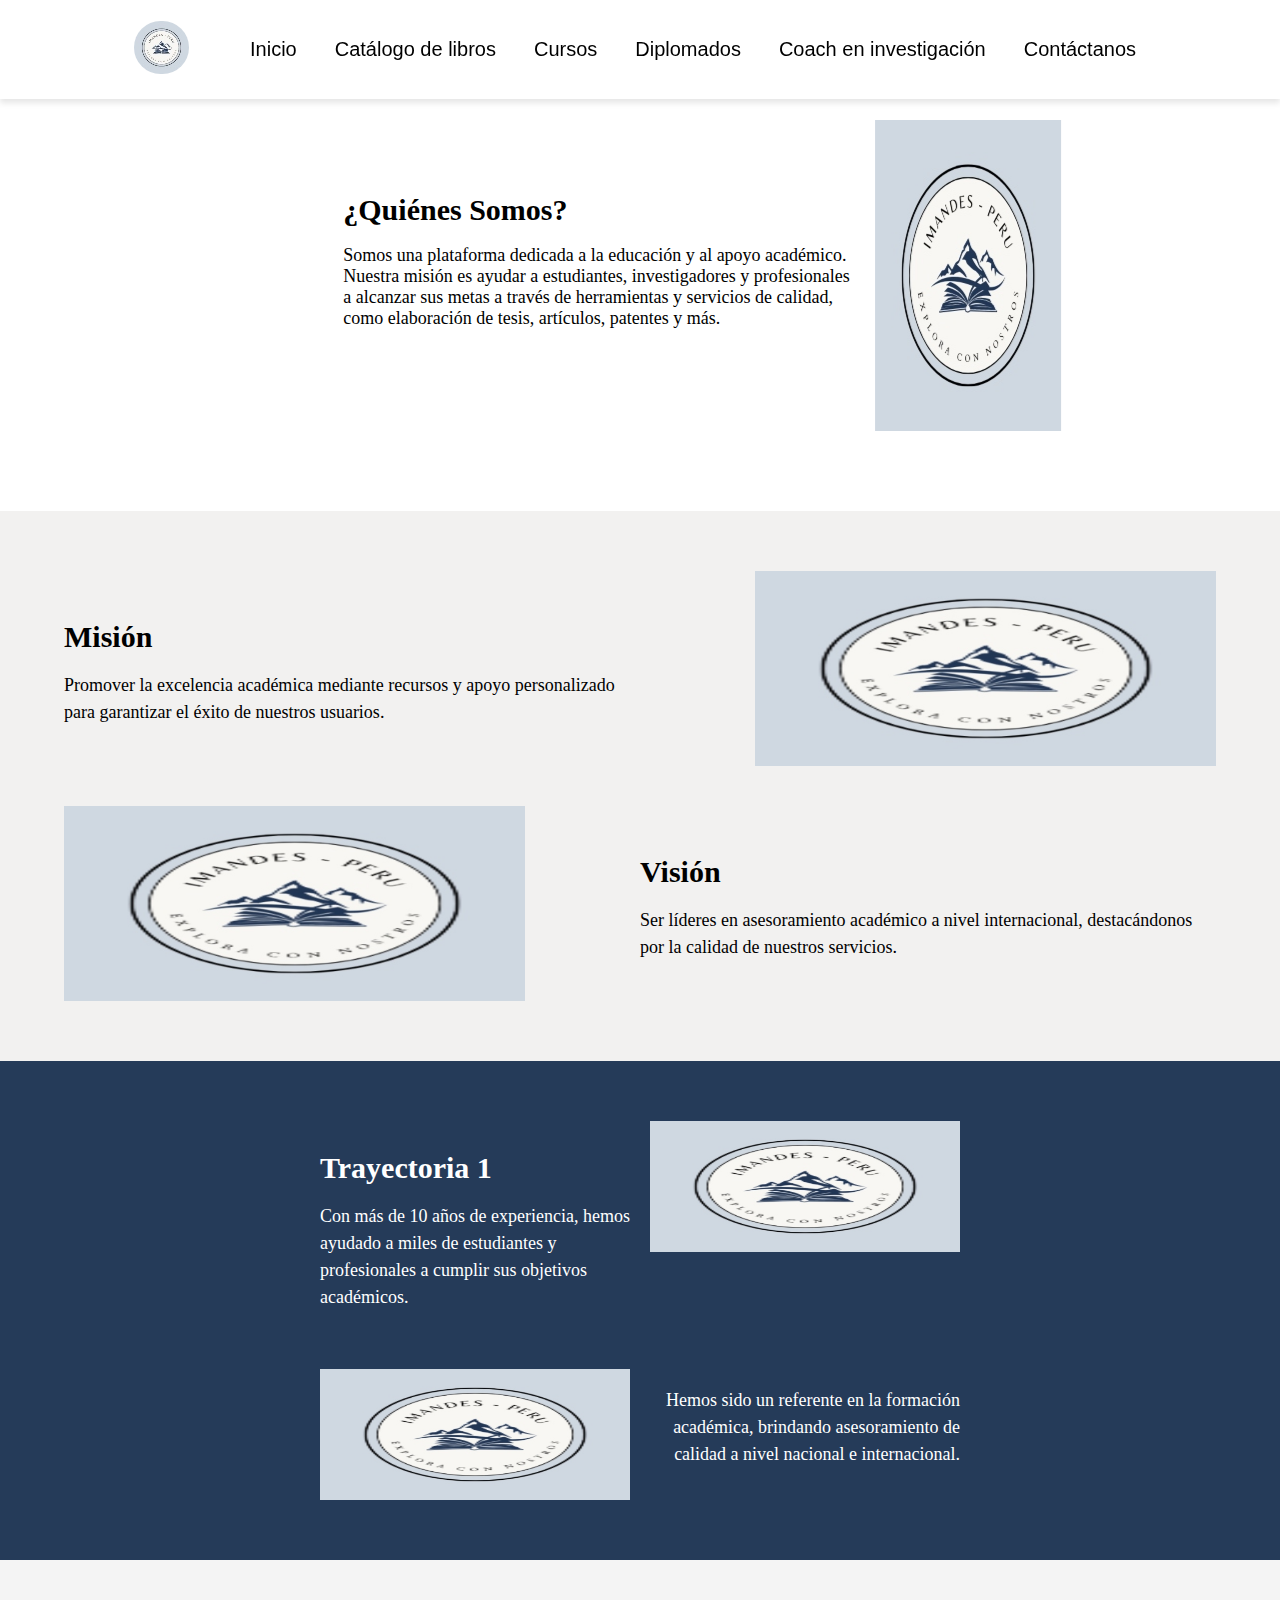
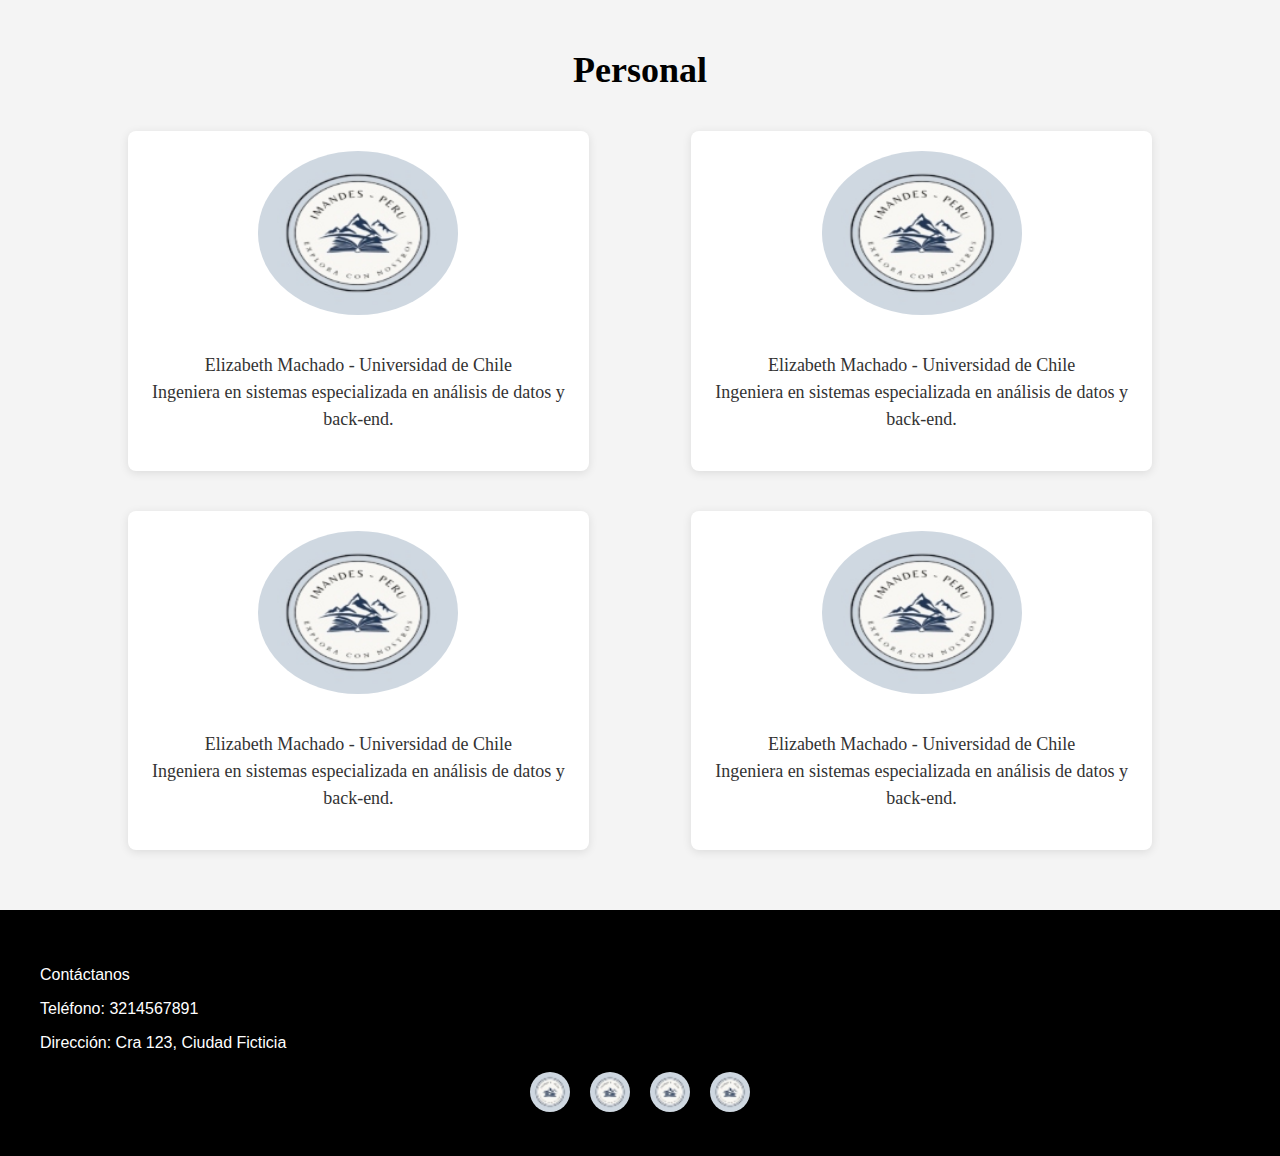
<file: index.html>
<!DOCTYPE html>
<html lang="es">
<head>
    <meta charset="UTF-8">
    <meta name="viewport" content="width=device-width, initial-scale=1.0">
    <title>Inicio</title>
    <link rel="stylesheet" href="css/index.css">
</head>
<body>
    <!-- Barra de navegación -->
    <nav>
        <div class="container">
            <div class="logo">
                <img src="assets/IMANDES_LOGO_REESCALADO.jpg" alt="Logo de la página">
            </div>
            <ul class="nav-items">
                <li><a href="index.html">Inicio</a></li>
                <li><a href="catalogo.html">Catálogo de libros</a></li>
                <li><a href="cursos.html">Cursos</a></li>
                <li><a href="diplomados.html">Diplomados</a></li>
                <li><a href="couch.html">Coach en investigación</a></li>
                <li><a href="contact.html">Contáctanos</a></li>
            </ul>
        </div>
    </nav>

    <!-- Sección: ¿Quiénes somos? -->
    <section id="quienes-somos">
        <div class="container">
            <div class="content">
                <div class="text">
                    <h1>¿Quiénes Somos?</h1>
                    <p>Somos una plataforma dedicada a la educación y al apoyo académico. Nuestra misión es ayudar a estudiantes, investigadores y profesionales a alcanzar sus metas a través de herramientas y servicios de calidad, como elaboración de tesis, artículos, patentes y más.</p>
                </div>
                <div class="image">
                    <img src="assets/QUIENES SOMOS_.jpg" alt="Quiénes Somos">
                </div>
            </div>
        </div>
    </section>

<!-- Sección: Misión -->
<section id="mision">
    <div class="container">
        <div class="content">
            <div class="text">
                <h2>Misión</h2>
                <p>Promover la excelencia académica mediante recursos y apoyo personalizado para garantizar el éxito de nuestros usuarios.</p>
            </div>
            <div class="image">
                <img src="assets/MISION Y VISION.jpg" alt="Misión">
            </div>
        </div>
    </div>
</section>

<!-- Sección: Visión -->
<section id="vision">
    <div class="container">
        <div class="content">
            <div class="image">
                <img src="assets/MISION Y VISION.jpg" alt="Visión">
            </div>
            <div class="text">
                <h2>Visión</h2>
                <p>Ser líderes en asesoramiento académico a nivel internacional, destacándonos por la calidad de nuestros servicios.</p>
            </div>
        </div>
    </div>
</section>

<!-- Sección: Trayectoria -->
<section id="trayectoria">
    <!-- Trayectoria 1 -->
    <div id="trayectoria-1" class="trayectoria-item">
        <div class="container">
            <div class="content">
                <div class="text">
                    <h3>Trayectoria 1</h3>
                    <p>Con más de 10 años de experiencia, hemos ayudado a miles de estudiantes y profesionales a cumplir sus objetivos académicos.</p>
                </div>
                <div class="image">
                    <img src="assets/MISION Y VISION.jpg" alt="Trayectoria 1">
                </div>
            </div>
        </div>
    </div>

    <!-- Trayectoria 2 -->
    <div id="trayectoria-2" class="trayectoria-item">
        <div class="container">
            <div class="content reverse">
                <div class="image">
                    <img src="assets/MISION Y VISION.jpg" alt="Trayectoria 2">
                </div>
                <div class="text">
                    <p>Hemos sido un referente en la formación académica, brindando asesoramiento de calidad a nivel nacional e internacional.</p>
                </div>
            </div>
        </div>
    </div>
</section>

<!-- Sección: Personal -->
<section id="personal">
    <h2>Personal</h2>
    <div class="miembros">
        <!-- Miembro 1 - Columna 1 -->
        <div class="miembro">
            <img src="assets/personal.jpg" alt="Elizabeth Machado">
            <p class="nombre-descripcion">Elizabeth Machado - Universidad de Chile <br> Ingeniera en sistemas especializada en análisis de datos y back-end.</p>
        </div>
        
        <!-- Miembro 2 - Columna 1 -->
        <div class="miembro">
            <img src="assets/personal.jpg" alt="Elizabeth Machado">
            <p class="nombre-descripcion">Elizabeth Machado - Universidad de Chile <br> Ingeniera en sistemas especializada en análisis de datos y back-end.</p>
        </div>
        
        <!-- Miembro 3 - Columna 2 -->
        <div class="miembro">
            <img src="assets/personal.jpg" alt="Elizabeth Machado">
            <p class="nombre-descripcion">Elizabeth Machado - Universidad de Chile <br> Ingeniera en sistemas especializada en análisis de datos y back-end.</p>
        </div>
        
        <!-- Miembro 4 - Columna 2 -->
        <div class="miembro">
            <img src="assets/personal.jpg" alt="Elizabeth Machado">
            <p class="nombre-descripcion">Elizabeth Machado - Universidad de Chile <br> Ingeniera en sistemas especializada en análisis de datos y back-end.</p>
        </div>
    </div>
</section>

    <!-- Footer -->
    <footer>
        <div class="contacto">
            <p>Contáctanos</p>
            <p><i class="fas fa-phone-alt"></i> Teléfono: 3214567891</p>
            <p><i class="fas fa-map-marker-alt"></i> Dirección: Cra 123, Ciudad Ficticia</p>
        </div>
        <div class="redes">
            <a href="#"><img src="assets/redes.jpg" alt="YouTube" class="redes-icono"></a>
            <a href="#"><img src="assets/redes.jpg" alt="Facebook" class="redes-icono"></a>
            <a href="#"><img src="assets/redes.jpg" alt="Instagram" class="redes-icono"></a>
            <a href="#"><img src="assets/redes.jpg" alt="Twitter" class="redes-icono"></a>
        </div>
    </footer>
</body>
</html>
</file>
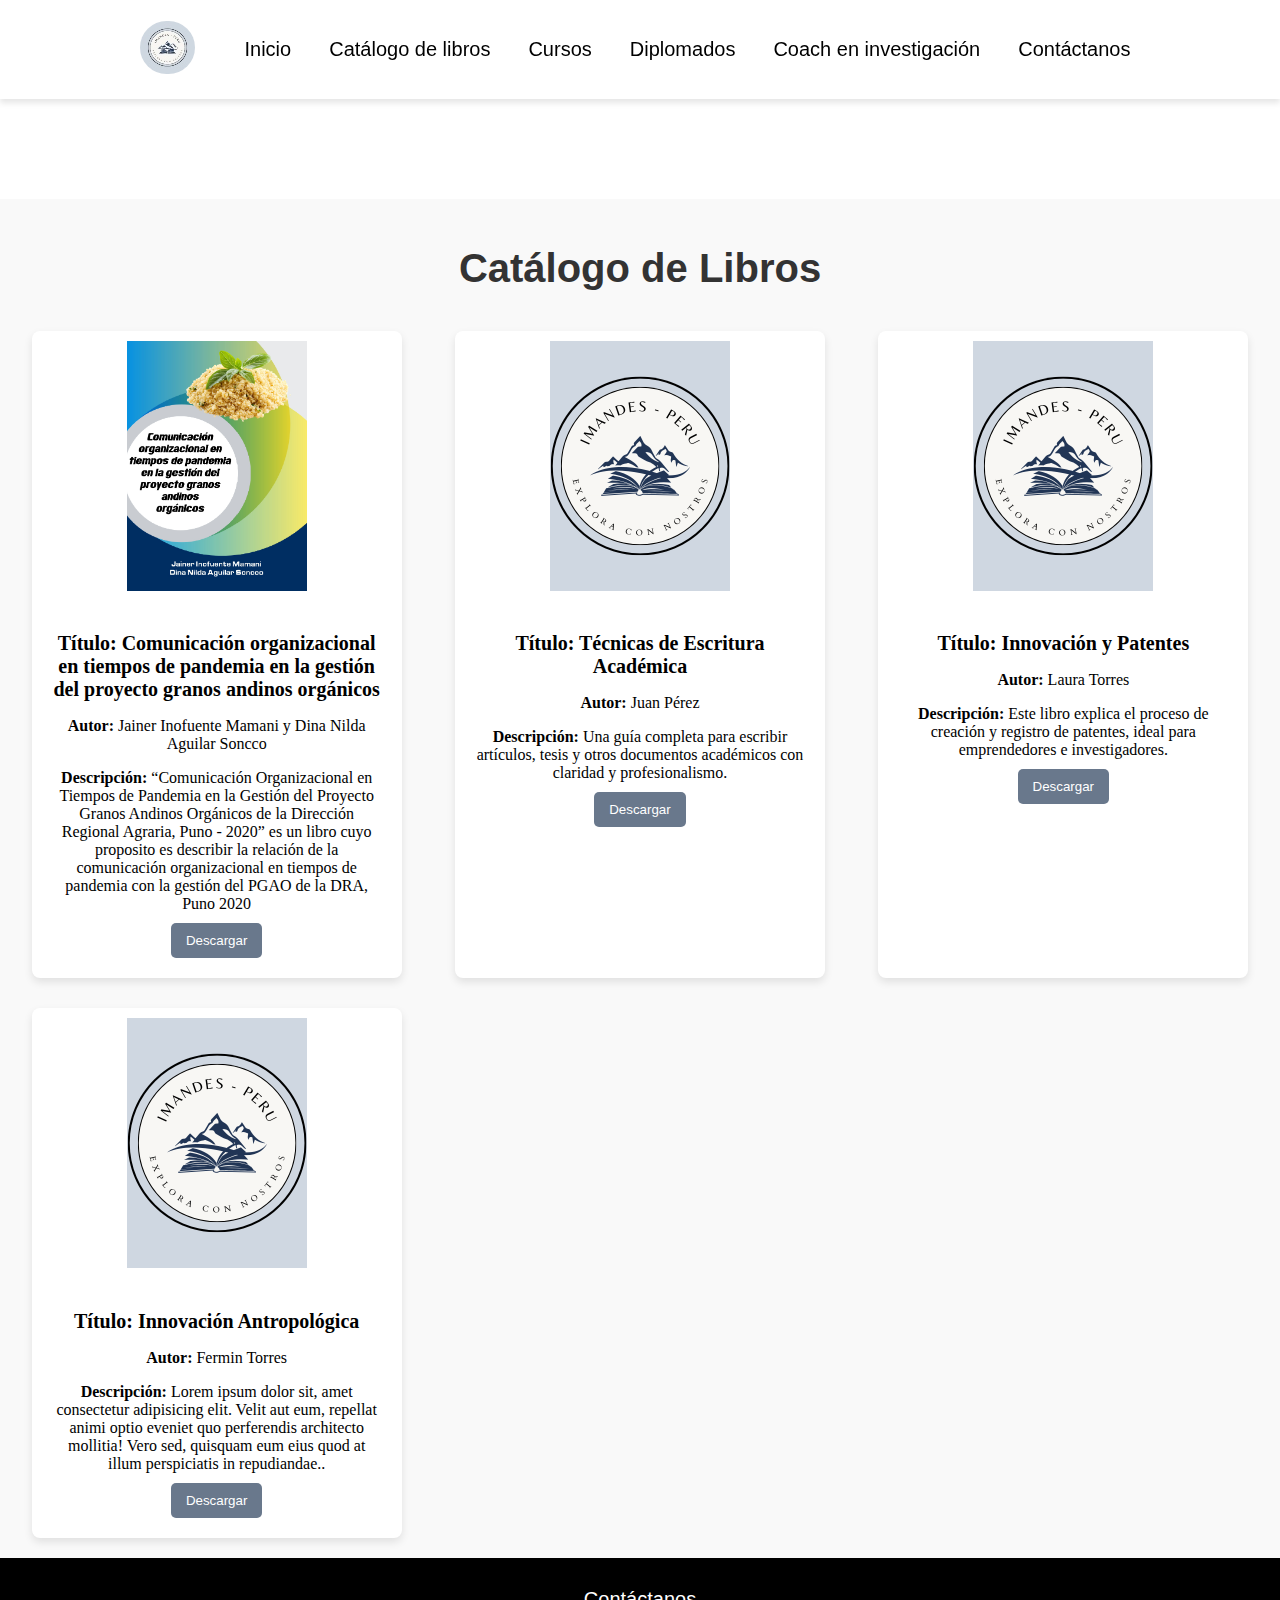
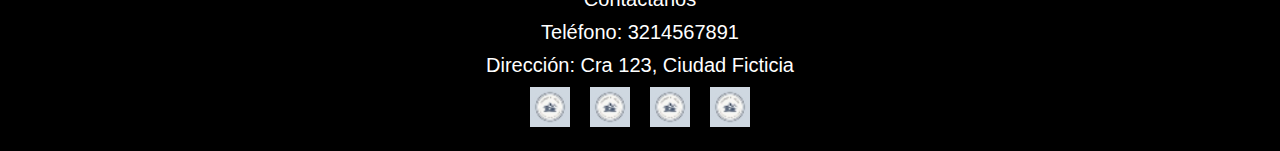
<file: catalogo.html>
<!DOCTYPE html>
<html lang="es">

<head>
    <meta charset="UTF-8">
    <meta name="viewport" content="width=device-width, initial-scale=1.0">
    <title>Catálogo de Libros</title>
    <link rel="stylesheet" href="css/catalogo.css">
</head>

<body>
    <!-- Barra de navegación -->
    <nav>
        <div class="logo">
            <img src="assets/IMANDES_LOGO_REESCALADO.jpg" alt="Logo de la página">
        </div>
        <ul class="nav-items">
            <li><a href="index.html">Inicio</a></li>
            <li><a href="catalogo.html">Catálogo de libros</a></li>
            <li><a href="cursos.html">Cursos</a></li>
            <li><a href="diplomados.html">Diplomados</a></li>
            <li><a href="couch.html">Coach en investigación</a></li>
            <li><a href="contact.html">Contáctanos</a></li>
        </ul>
    </nav>

    <!-- Catálogo de libros -->
    <section id="catalogo">
        <h1>Catálogo de Libros</h1>
        <div class="book-container">
            <div class="book">
                <img src="assets/LIBRO 01.png" alt="Portada del libro">
                <div class="book-info">
                    <h2>Título: Comunicación organizacional en tiempos de pandemia en la gestión del proyecto granos
                        andinos orgánicos</h2>
                    <p><strong>Autor:</strong> Jainer Inofuente Mamani y Dina Nilda Aguilar Soncco</p>
                    <p><strong>Descripción:</strong> “Comunicación Organizacional en Tiempos de Pandemia en la Gestión
                        del Proyecto Granos Andinos Orgánicos de la Dirección Regional Agraria, Puno - 2020” es un libro
                        cuyo proposito es describir la relación de la comunicación organizacional en tiempos de pandemia
                        con la gestión del PGAO de la DRA, Puno 2020</p>
                    <button><a href="assets/LIBRO PROYECTO DE TESIS [VERSION IMPRESION].pdf" target="_blank">Descargar</a></button>
                </div>
            </div>
            <div class="book">
                <img src="assets/IMANDES.png" alt="Portada del libro">
                <div class="book-info">
                    <h2>Título: Técnicas de Escritura Académica</h2>
                    <p><strong>Autor:</strong> Juan Pérez</p>
                    <p><strong>Descripción:</strong> Una guía completa para escribir artículos, tesis y otros documentos
                        académicos con claridad y profesionalismo.</p>
                    <button
                        onclick="window.location.href='assets/tecnicas-de-escritura-academica.pdf'">Descargar</button>
                </div>
            </div>
            <div class="book">
                <img src="assets/IMANDES.png" alt="Portada del libro">
                <div class="book-info">
                    <h2>Título: Innovación y Patentes</h2>
                    <p><strong>Autor:</strong> Laura Torres</p>
                    <p><strong>Descripción:</strong> Este libro explica el proceso de creación y registro de patentes,
                        ideal para emprendedores e investigadores.</p>
                    <button onclick="window.location.href='assets/innovacion-y-patentes.pdf'">Descargar</button>
                </div>
            </div>
            <div class="book">
                <img src="assets/IMANDES.png" alt="Portada del libro">
                <div class="book-info">
                    <h2>Título: Innovación Antropológica</h2>
                    <p><strong>Autor:</strong> Fermin Torres</p>
                    <p><strong>Descripción:</strong> Lorem ipsum dolor sit, amet consectetur adipisicing elit. Velit aut
                        eum, repellat animi optio eveniet quo perferendis architecto mollitia! Vero sed, quisquam eum
                        eius quod at illum perspiciatis in repudiandae..</p>
                    <button onclick="window.location.href='assets/innovacion-y-patentes.pdf'">Descargar</button>
                </div>
            </div>
        </div>
    </section>

    <!-- Footer -->
    <footer>
        <div class="contacto">
            <p>Contáctanos</p>
            <p><i class="fas fa-phone-alt"></i> Teléfono: 3214567891</p>
            <p><i class="fas fa-map-marker-alt"></i> Dirección: Cra 123, Ciudad Ficticia</p>
        </div>
        <div class="redes">
            <a href="#"><img src="assets/redes.jpg" alt="YouTube" class="redes-icono"></a>
            <a href="#"><img src="assets/redes.jpg" alt="Facebook" class="redes-icono"></a>
            <a href="#"><img src="assets/redes.jpg" alt="Instagram" class="redes-icono"></a>
            <a href="#"><img src="assets/redes.jpg" alt="Twitter" class="redes-icono"></a>
        </div>
    </footer>
</body>

</html>
</file>
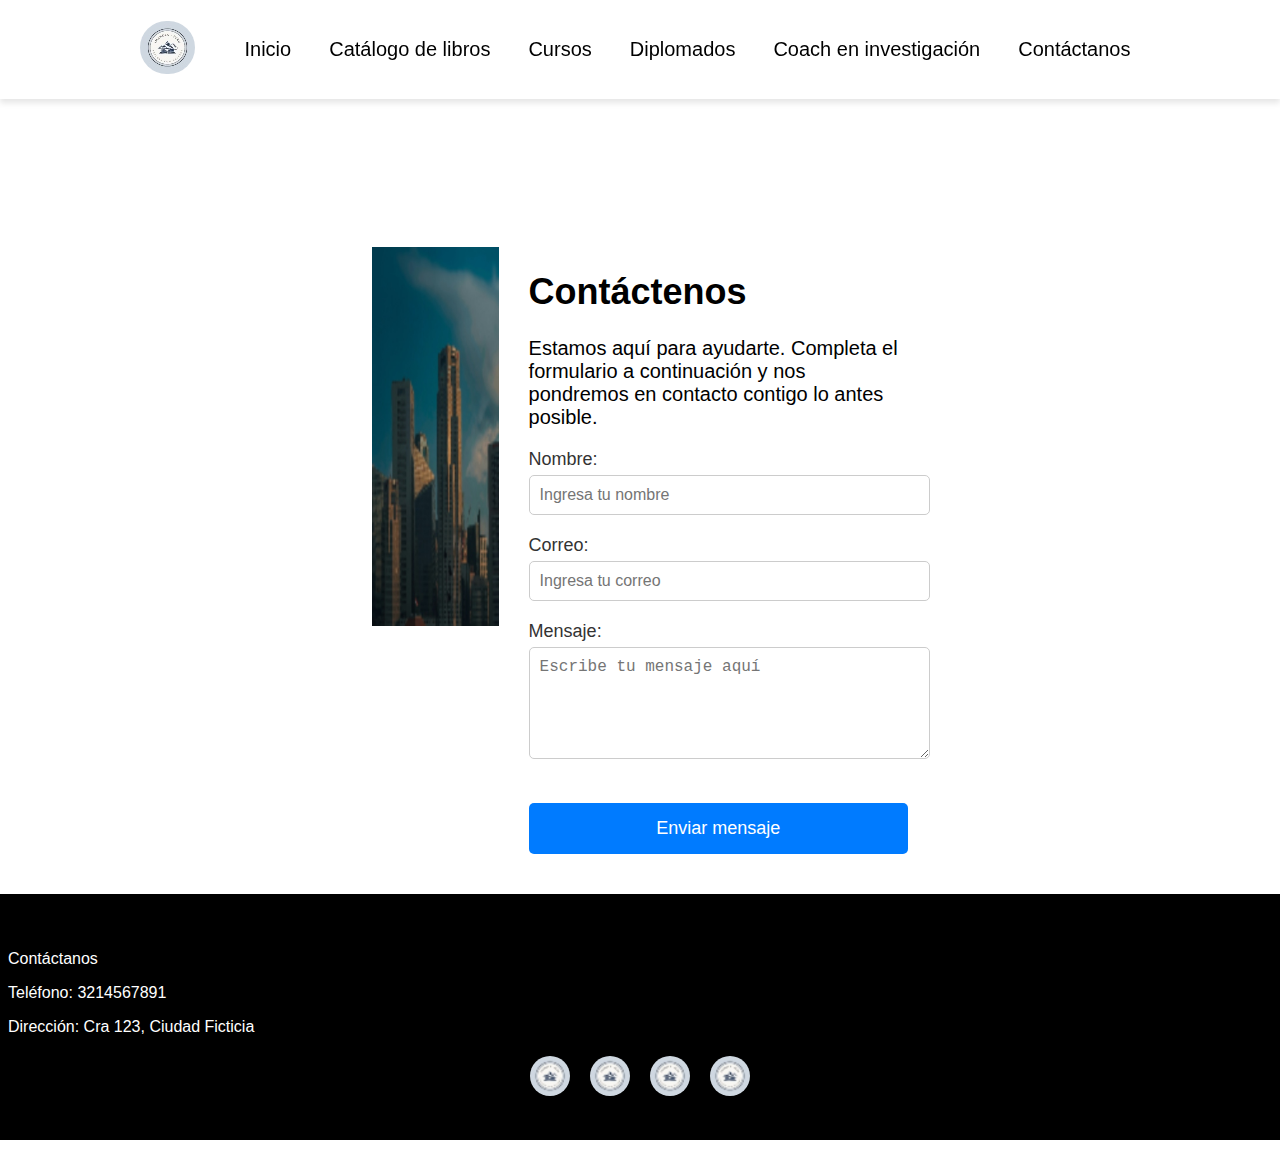
<file: contact.html>
<!DOCTYPE html>
<html lang="es">
<head>
    <meta charset="UTF-8">
    <meta name="viewport" content="width=device-width, initial-scale=1.0">
    <title>Contáctenos</title>
    <link rel="stylesheet" href="css/contact.css">
</head>
<body>
    <!-- Barra de navegación -->
    <nav>
        <div class="logo">
            <img src="assets/IMANDES_LOGO_REESCALADO.jpg" alt="Logo de la página">
        </div>
        <ul class="nav-items">
            <li><a href="index.html">Inicio</a></li>
            <li><a href="catalogo.html">Catálogo de libros</a></li>
            <li><a href="cursos.html">Cursos</a></li>
            <li><a href="diplomados.html">Diplomados</a></li>
            <li><a href="couch.html">Coach en investigación</a></li>
            <li><a href="contact.html">Contáctanos</a></li>
        </ul>
    </nav>

    <!-- Título de la página y Formulario -->
    <section id="contacto">
        <div class="contenido-contacto">
            <img src="assets/contactanos.jpg" alt="Imagen de contacto">
            <div class="texto-formulario">
                <h1>Contáctenos</h1>
                <p>Estamos aquí para ayudarte. Completa el formulario a continuación y nos pondremos en contacto contigo lo antes posible.</p>
                <form action="#" method="POST">
                    <div class="form-group">
                        <label for="nombre">Nombre:</label>
                        <input type="text" id="nombre" name="nombre" placeholder="Ingresa tu nombre" required>
                    </div>
                    <div class="form-group">
                        <label for="correo">Correo:</label>
                        <input type="email" id="correo" name="correo" placeholder="Ingresa tu correo" required>
                    </div>
                    <div class="form-group">
                        <label for="mensaje">Mensaje:</label>
                        <textarea id="mensaje" name="mensaje" rows="5" placeholder="Escribe tu mensaje aquí" required></textarea>
                    </div>
                    <button type="submit">Enviar mensaje</button>
                </form>
            </div>
        </div>
    </section>

    <!-- Footer -->
    <footer>
        <div class="contacto">
            <p>Contáctanos</p>
            <p><i class="fas fa-phone-alt"></i> Teléfono: 3214567891</p>
            <p><i class="fas fa-map-marker-alt"></i> Dirección: Cra 123, Ciudad Ficticia</p>
        </div>
        <div class="redes">
            <a href="#"><img src="assets/redes.jpg" alt="YouTube" class="redes-icono"></a>
            <a href="#"><img src="assets/redes.jpg" alt="Facebook" class="redes-icono"></a>
            <a href="#"><img src="assets/redes.jpg" alt="Instagram" class="redes-icono"></a>
            <a href="#"><img src="assets/redes.jpg" alt="Twitter" class="redes-icono"></a>
        </div>
    </footer>
</body>
</html>
</file>
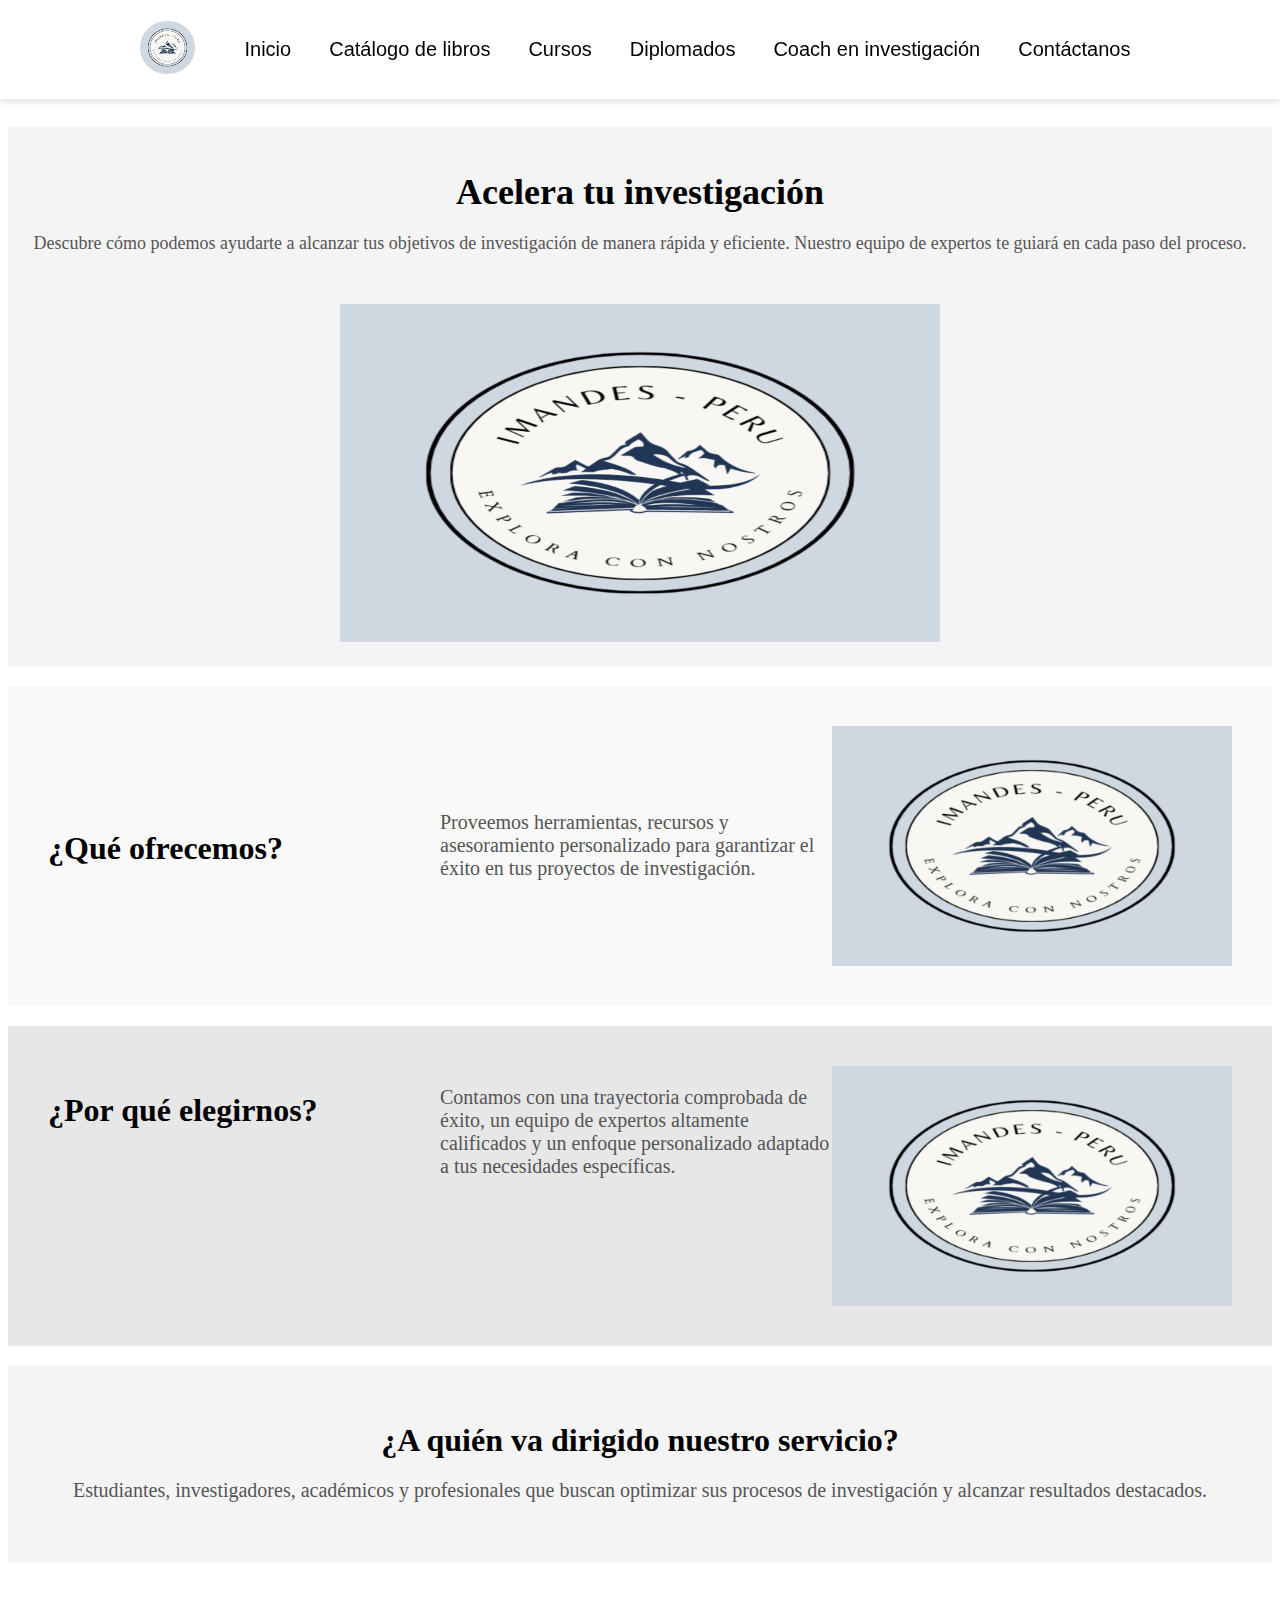
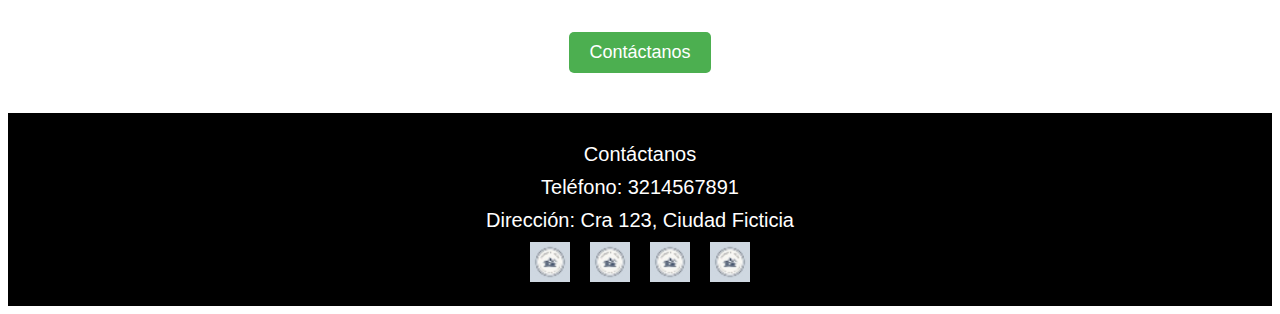
<file: couch.html>
<!DOCTYPE html>
<html lang="es">
<head>
    <meta charset="UTF-8">
    <meta name="viewport" content="width=device-width, initial-scale=1.0">
    <title>Coach en Investigación</title>
    <link rel="stylesheet" href="css/couch.css">
</head>
<body>
    <!-- Barra de navegación -->
    <nav>
        <div class="logo">
            <img src="assets/IMANDES_LOGO_REESCALADO.jpg" alt="Logo de la página">
        </div>
        <ul class="nav-items">
            <li><a href="index.html">Inicio</a></li>
            <li><a href="catalogo.html">Catálogo de libros</a></li>
            <li><a href="cursos.html">Cursos</a></li>
            <li><a href="diplomados.html">Diplomados</a></li>
            <li><a href="couch.html">Coach en investigación</a></li>
            <li><a href="contact.html">Contáctanos</a></li>
        </ul>
    </nav>

    <!-- Sección: Acelera tu investigación -->
    <section id="acelera-investigacion">
        <h1>Acelera tu investigación</h1>
        <p>Descubre cómo podemos ayudarte a alcanzar tus objetivos de investigación de manera rápida y eficiente. Nuestro equipo de expertos te guiará en cada paso del proceso.</p>
        <img src="assets/ACELERA.jpg" alt="Imagen sobre investigación">
    </section>

    <!-- Sección: ¿Qué ofrecemos? -->
    <section id="que-ofrecemos">
        <h2>¿Qué ofrecemos?</h2>
        <p>Proveemos herramientas, recursos y asesoramiento personalizado para garantizar el éxito en tus proyectos de investigación.</p>
        <img src="assets/OFRECEMOS-ELEGIRNOS.jpg" alt="Imagen sobre lo que ofrecemos">
    </section>

    <!-- Sección: ¿Por qué elegirnos? -->
    <section id="por-que-elegirnos">
        <h2>¿Por qué elegirnos?</h2>
        <p>Contamos con una trayectoria comprobada de éxito, un equipo de expertos altamente calificados y un enfoque personalizado adaptado a tus necesidades específicas.</p>
        <img src="assets/OFRECEMOS-ELEGIRNOS.jpg" alt="Imagen sobre por qué elegirnos">
    </section>

    <!-- Sección: ¿A quién va dirigido nuestro servicio? -->
    <section id="dirigido-a">
        <h2>¿A quién va dirigido nuestro servicio?</h2>
        <p>Estudiantes, investigadores, académicos y profesionales que buscan optimizar sus procesos de investigación y alcanzar resultados destacados.</p>
    </section>

    <!-- Botón: Contáctanos -->
    <section id="contactanos">
        <button onclick="window.location.href='contact.html'">Contáctanos</button>
    </section>

    <!-- Footer -->
    <footer>
        <div class="contacto">
            <p>Contáctanos</p>
            <p><i class="fas fa-phone-alt"></i> Teléfono: 3214567891</p>
            <p><i class="fas fa-map-marker-alt"></i> Dirección: Cra 123, Ciudad Ficticia</p>
        </div>
        <div class="redes">
            <a href="#"><img src="assets/redes.jpg" alt="YouTube" class="redes-icono"></a>
            <a href="#"><img src="assets/redes.jpg" alt="Facebook" class="redes-icono"></a>
            <a href="#"><img src="assets/redes.jpg" alt="Instagram" class="redes-icono"></a>
            <a href="#"><img src="assets/redes.jpg" alt="Twitter" class="redes-icono"></a>
        </div>
    </footer>
</body>
</html>
</file>
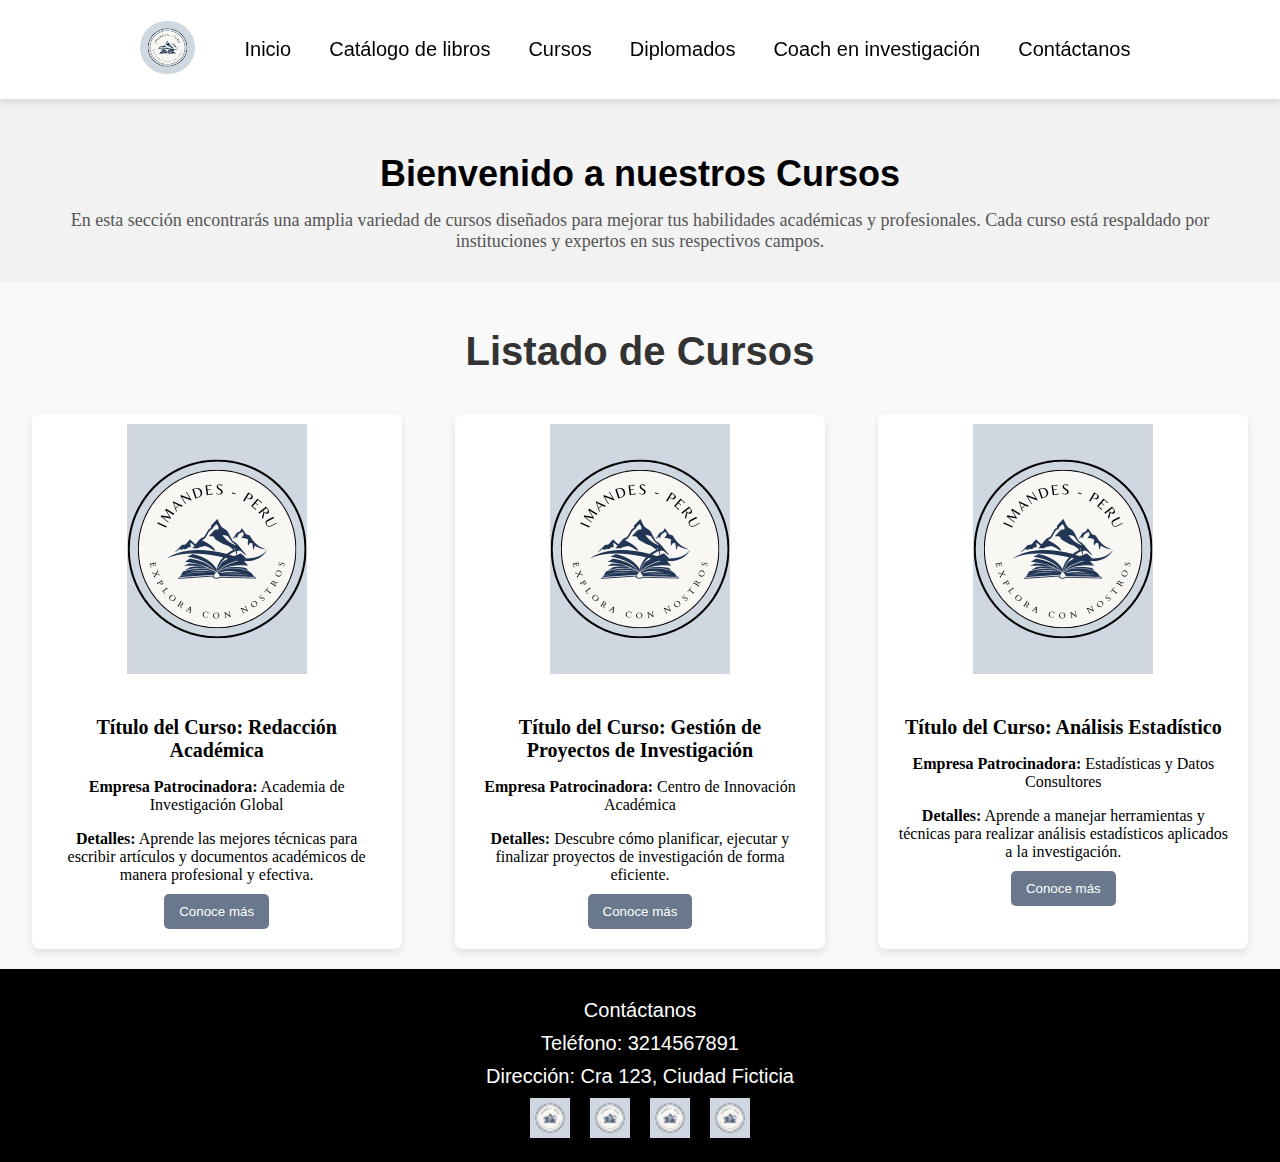
<file: cursos.html>
<!DOCTYPE html>
<html lang="es">
<head>
    <meta charset="UTF-8">
    <meta name="viewport" content="width=device-width, initial-scale=1.0">
    <title>Cursos</title>
    <link rel="stylesheet" href="css/cursos.css">
</head>
<body>
    <!-- Barra de navegación -->
    <nav>
        <div class="logo">
            <img src="assets/IMANDES_LOGO_REESCALADO.jpg" alt="Logo de la página">
        </div>
        <ul class="nav-items">
            <li><a href="index.html">Inicio</a></li>
            <li><a href="catalogo.html">Catálogo de libros</a></li>
            <li><a href="cursos.html">Cursos</a></li>
            <li><a href="diplomados.html">Diplomados</a></li>
            <li><a href="couch.html">Coach en investigación</a></li>
            <li><a href="contact.html">Contáctanos</a></li>
        </ul>
    </nav>

    <!-- Descripción de la página -->
    <section id="descripcion">
        <h1>Bienvenido a nuestros Cursos</h1>
        <p>En esta sección encontrarás una amplia variedad de cursos diseñados para mejorar tus habilidades académicas y profesionales. Cada curso está respaldado por instituciones y expertos en sus respectivos campos.</p>
    </section>

    <!-- Lista de cursos -->
    <section id="cursos">
        <h1>Listado de Cursos</h1>
        <div class="curso-container">
            <div class="curso">
                <img src="assets/IMANDES.png" alt="Imagen del curso">
                <div class="curso-info">
                    <h2>Título del Curso: Redacción Académica</h2>
                    <p><strong>Empresa Patrocinadora:</strong> Academia de Investigación Global</p>
                    <p><strong>Detalles:</strong> Aprende las mejores técnicas para escribir artículos y documentos académicos de manera profesional y efectiva.</p>
                    <button onclick="window.location.href='detalles-curso1.html'">Conoce más</button>
                </div>
            </div>
            <div class="curso">
                <img src="assets/IMANDES.png" alt="Imagen del curso">
                <div class="curso-info">
                    <h2>Título del Curso: Gestión de Proyectos de Investigación</h2>
                    <p><strong>Empresa Patrocinadora:</strong> Centro de Innovación Académica</p>
                    <p><strong>Detalles:</strong> Descubre cómo planificar, ejecutar y finalizar proyectos de investigación de forma eficiente.</p>
                    <button onclick="window.location.href='detalles-curso2.html'">Conoce más</button>
                </div>
            </div>
            <div class="curso">
                <img src="assets/IMANDES.png" alt="Imagen del curso">
                <div class="curso-info">
                    <h2>Título del Curso: Análisis Estadístico</h2>
                    <p><strong>Empresa Patrocinadora:</strong> Estadísticas y Datos Consultores</p>
                    <p><strong>Detalles:</strong> Aprende a manejar herramientas y técnicas para realizar análisis estadísticos aplicados a la investigación.</p>
                    <button onclick="window.location.href='detalles-curso3.html'">Conoce más</button>
                </div>
            </div>
        </div>
    </section>

    <!-- Footer -->
    <footer>
        <div class="contacto">
            <p>Contáctanos</p>
            <p><i class="fas fa-phone-alt"></i> Teléfono: 3214567891</p>
            <p><i class="fas fa-map-marker-alt"></i> Dirección: Cra 123, Ciudad Ficticia</p>
        </div>
        <div class="redes">
            <a href="#"><img src="assets/redes.jpg" alt="YouTube" class="redes-icono"></a>
            <a href="#"><img src="assets/redes.jpg" alt="Facebook" class="redes-icono"></a>
            <a href="#"><img src="assets/redes.jpg" alt="Instagram" class="redes-icono"></a>
            <a href="#"><img src="assets/redes.jpg" alt="Twitter" class="redes-icono"></a>
        </div>
    </footer>
</body>
</html>
</file>
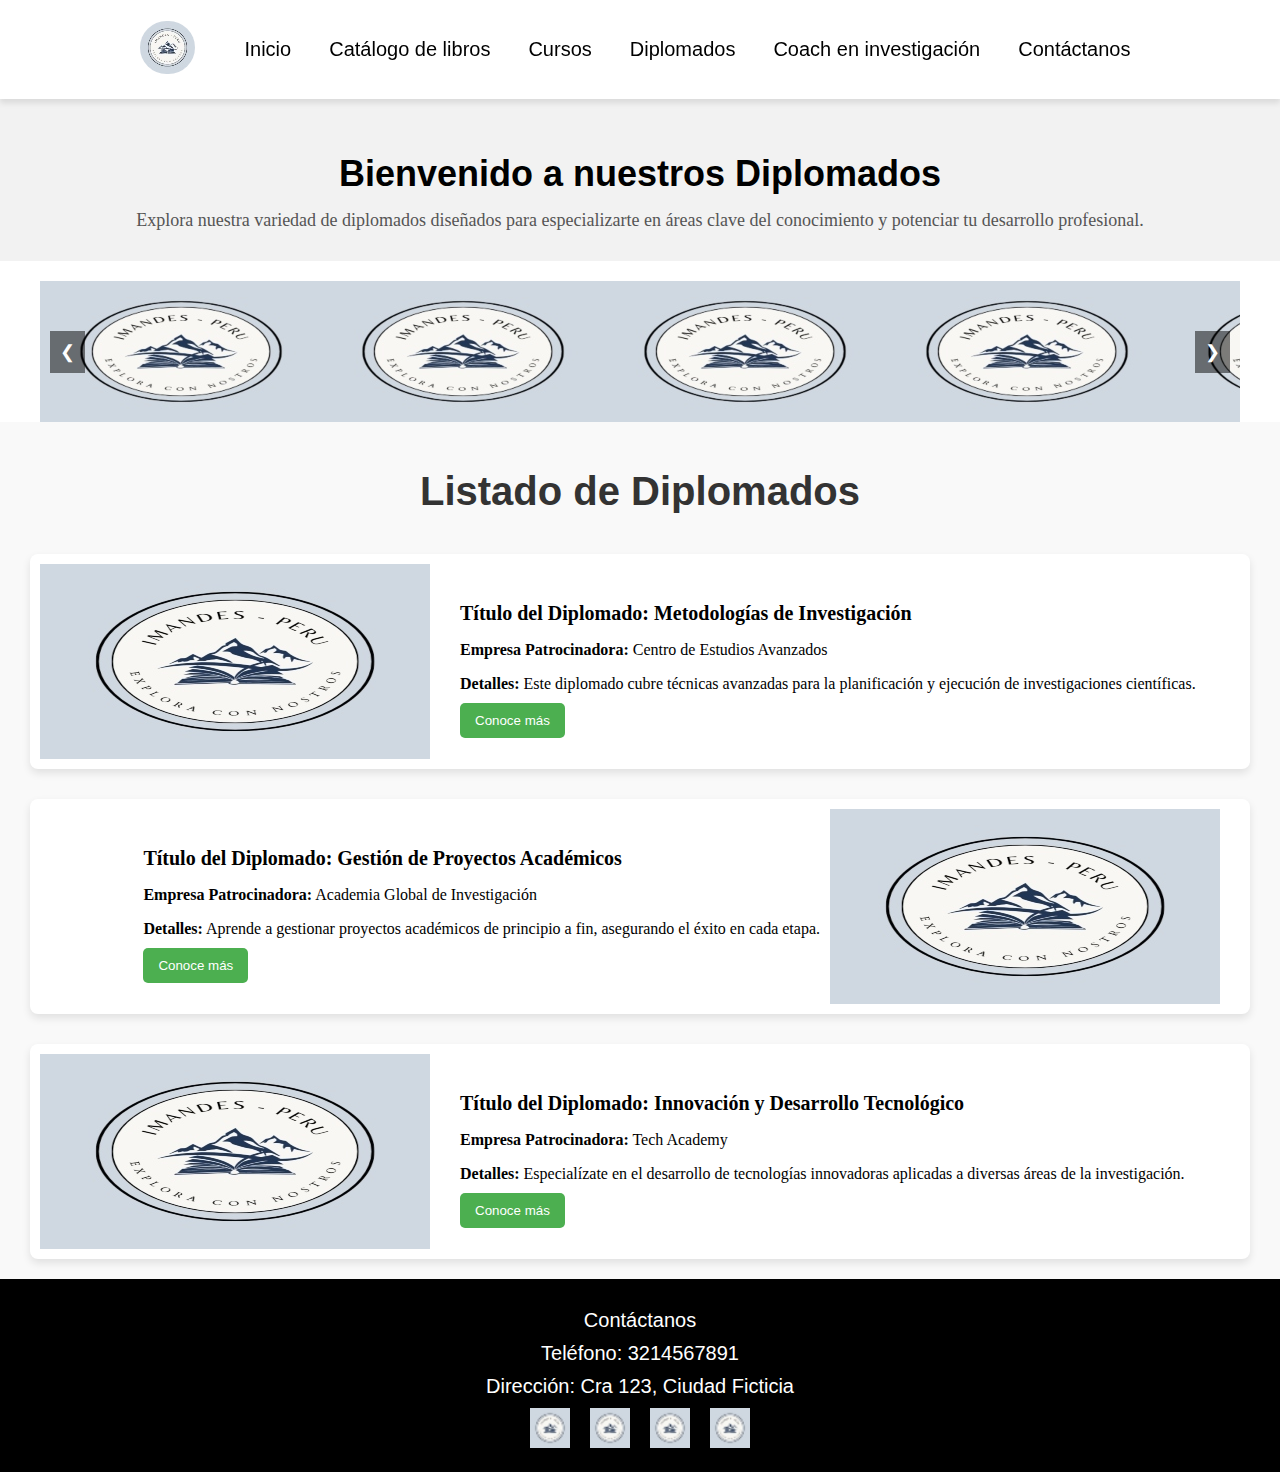
<file: diplomados.html>
<!DOCTYPE html>
<html lang="es">
<head>
    <meta charset="UTF-8">
    <meta name="viewport" content="width=device-width, initial-scale=1.0">
    <title>Diplomados</title>
    <link rel="stylesheet" href="css/diplomados.css">
</head>
<body>
    <!-- Barra de navegación -->
    <nav>
        <div class="logo">
            <img src="assets/IMANDES_LOGO_REESCALADO.jpg" alt="Logo de la página">
        </div>
        <ul class="nav-items">
            <li><a href="index.html">Inicio</a></li>
            <li><a href="catalogo.html">Catálogo de libros</a></li>
            <li><a href="cursos.html">Cursos</a></li>
            <li><a href="diplomados.html">Diplomados</a></li>
            <li><a href="couch.html">Coach en investigación</a></li>
            <li><a href="contact.html">Contáctanos</a></li>
        </ul>
    </nav>

    <!-- Descripción de la página -->
    <section id="descripcion">
        <h1>Bienvenido a nuestros Diplomados</h1>
        <p>Explora nuestra variedad de diplomados diseñados para especializarte en áreas clave del conocimiento y potenciar tu desarrollo profesional.</p>
    </section>

<!-- Carrusel -->
<section id="carrusel">
    <div class="carrusel-container">
        <div class="carrusel-item">
            <img src="assets/Carrusel.jpg" alt="Imagen 1">
        </div>
        <div class="carrusel-item">
            <img src="assets/Carrusel.jpg" alt="Imagen 2">
        </div>
        <div class="carrusel-item">
            <img src="assets/Carrusel.jpg" alt="Imagen 3">
        </div>
        <div class="carrusel-item">
            <img src="assets/Carrusel.jpg" alt="Imagen 4">
        </div>
        <div class="carrusel-item">
            <img src="assets/Carrusel.jpg" alt="Imagen 5">
        </div>
        <div class="carrusel-item">
            <img src="assets/Carrusel.jpg" alt="Imagen 6">
        </div>
        <div class="carrusel-item">
            <img src="assets/Carrusel.jpg" alt="Imagen 7">
        </div>
        <div class="carrusel-item">
            <img src="assets/Carrusel.jpg" alt="Imagen 8">
        </div>
    </div>
    <!-- Controles -->
    <button class="prev" onclick="moveSlide(-1)">&#10094;</button>
    <button class="next" onclick="moveSlide(1)">&#10095;</button>
</section>

    <!-- Lista de diplomados -->
    <section id="diplomados">
        <h1>Listado de Diplomados</h1>
        <div class="diplomado-container">
            <div class="diplomado">
                <img src="assets/diplomados.jpg" alt="Imagen del diplomado">
                <div class="diplomado-info">
                    <h2>Título del Diplomado: Metodologías de Investigación</h2>
                    <p><strong>Empresa Patrocinadora:</strong> Centro de Estudios Avanzados</p>
                    <p><strong>Detalles:</strong> Este diplomado cubre técnicas avanzadas para la planificación y ejecución de investigaciones científicas.</p>
                    <button onclick="window.location.href='detalles-diplomado1.html'">Conoce más</button>
                </div>
            </div>
            <div class="diplomado">
                <img src="assets/diplomados.jpg" alt="Imagen del diplomado">
                <div class="diplomado-info">
                    <h2>Título del Diplomado: Gestión de Proyectos Académicos</h2>
                    <p><strong>Empresa Patrocinadora:</strong> Academia Global de Investigación</p>
                    <p><strong>Detalles:</strong> Aprende a gestionar proyectos académicos de principio a fin, asegurando el éxito en cada etapa.</p>
                    <button onclick="window.location.href='detalles-diplomado2.html'">Conoce más</button>
                </div>
            </div>
            <div class="diplomado">
                <img src="assets/diplomados.jpg" alt="Imagen del diplomado">
                <div class="diplomado-info">
                    <h2>Título del Diplomado: Innovación y Desarrollo Tecnológico</h2>
                    <p><strong>Empresa Patrocinadora:</strong> Tech Academy</p>
                    <p><strong>Detalles:</strong> Especialízate en el desarrollo de tecnologías innovadoras aplicadas a diversas áreas de la investigación.</p>
                    <button onclick="window.location.href='detalles-diplomado3.html'">Conoce más</button>
                </div>
            </div>
        </div>
    </section>

    <!-- Footer -->
    <footer>
        <div class="contacto">
            <p>Contáctanos</p>
            <p><i class="fas fa-phone-alt"></i> Teléfono: 3214567891</p>
            <p><i class="fas fa-map-marker-alt"></i> Dirección: Cra 123, Ciudad Ficticia</p>
        </div>
        <div class="redes">
            <a href="#"><img src="assets/redes.jpg" alt="YouTube" class="redes-icono"></a>
            <a href="#"><img src="assets/redes.jpg" alt="Facebook" class="redes-icono"></a>
            <a href="#"><img src="assets/redes.jpg" alt="Instagram" class="redes-icono"></a>
            <a href="#"><img src="assets/redes.jpg" alt="Twitter" class="redes-icono"></a>
        </div>
    </footer>

    <script>
        let currentSlide = 0;
        const totalSlides = 8; // Total de imágenes en el carrusel
        const slidesPerBlock = 4; // Número de imágenes a mostrar a la vez
        const slideInterval = 3000; // 3 segundos entre cada cambio de bloque
    
        function showSlide(index) {
            const slides = document.querySelectorAll('.carrusel-item');
            const totalBlocks = totalSlides - slidesPerBlock + 1; // Número total de bloques (desplazamiento de 4 imágenes)
    
            if (index >= totalBlocks) {
                currentSlide = 0; // Reinicia el carrusel cuando llega al último bloque
            } else if (index < 0) {
                currentSlide = totalBlocks - 1; // Permite navegar hacia atrás
            } else {
                currentSlide = index;
            }
    
            const newTransformValue = -currentSlide * 282; // Mueve el contenedor según el bloque actual
            document.querySelector('.carrusel-container').style.transform = `translateX(${newTransformValue}px)`;
        }
    
        function moveSlide(step) {
            showSlide(currentSlide + step);
        }
    
        // Función para iniciar el cambio automático
        function startAutoPlay() {
            setInterval(() => {
                moveSlide(1); // Cambia al siguiente bloque automáticamente
            }, slideInterval);
        }
    
        showSlide(currentSlide); // Inicializa el carrusel mostrando el primer bloque (1-4)
        startAutoPlay(); // Inicia el autoplay
    </script>
    
    
</body>
</html>
</file>
<file: css/index.css>
* {
  box-sizing: border-box; /* Asegura que paddings y bordes no desborden el ancho */
}

/* General */
html, body {
  margin: 0;
  padding: 0;
  height: 100%;
}

#main-container { /* Contenedor principal de la página */
  display: flex;
  flex-direction: column;
  min-height: 100%; /* Ocupa el 100% del alto */
}

main { /* Contenido principal de la página */
  flex: 1; /* Se expande para ocupar el espacio disponible */
  margin-top: 99px; /* Evita que el contenido se oculte debajo de la barra de navegación */
}

/* Barra de navegación */
nav {
  width: 100%;
  min-height: 99px; /* Asegura un mínimo de altura para flexibilidad */
  background-color: #FFFFFF;
  display: flex;
  justify-content: center;
  align-items: center;
  position: fixed; /* Fija la barra en la parte superior */
  top: 0; /* Se queda en la parte superior */
  left: 0;
  z-index: 1000; /* Asegura que se quede por encima de otros elementos */
  box-shadow: 0 4px 6px rgba(0, 0, 0, 0.1); /* Sombra sutil debajo de la barra */
}

/* Contenedor principal de la barra de navegación */
nav .container {
  display: flex;
  justify-content: space-between;
  align-items: center;
  width: 100%; /* 100% para que ocupe todo el ancho disponible */
  max-width: 1012px; /* Esto garantiza que el contenido no se salga del frame de 1920px */
}

/* Logo */
nav .logo img {
  width: 55px;
  height: 53px;
  border-radius: 45px; /* Border radius del logo */
}

/* Lista de ítems del menú */
nav .nav-items {
  display: flex;
  align-items: center;
  gap: 18px; /* Distancia entre cada ítem */
}

/* Estilo de los ítems del menú */
nav .nav-items li {
  list-style: none;
}

nav .nav-items a {
  text-decoration: none;
  font-family: 'Inter', sans-serif;
  font-size: 20px;
  color: #000000; /* Color de texto por defecto */
  padding: 0 10px;
  transition: color 0.3s ease;
}

nav .nav-items a:hover,
nav .nav-items a:focus {
  color: #007BFF; /* Cambia el color al pasar el ratón o enfocar */
}

/* Espaciado y tamaño de los ítems */
nav .nav-items li a:nth-child(1) { width: 65px; }  /* Inicio */
nav .nav-items li a:nth-child(2) { width: 179px; } /* Catálogo de libros */
nav .nav-items li a:nth-child(3) { width: 86px; }  /* Cursos */
nav .nav-items li a:nth-child(4) { width: 116px; } /* Diplomados */
nav .nav-items li a:nth-child(5) { width: 227px; } /* Coach en Investigación */
nav .nav-items li a:nth-child(6) { width: 158px; } /* Contáctanos */

/* Responsividad */
@media (max-width: 768px) {
  nav {
    flex-direction: column;
    height: auto; /* Permite altura dinámica en pantallas pequeñas */
    padding: 10px 0;
  }

  nav .nav-items {
    flex-direction: column; /* Coloca los ítems en columna */
    gap: 10px;
  }

  nav .nav-items a {
    font-size: 18px; /* Reduce el tamaño del texto */
    padding: 5px 0;
  }
}

/* Sección: ¿Quiénes somos? */
#quienes-somos {
  width: 100%;
  background-color: #FFFFFF;
  padding: 80px 10%; /* Simetría en el padding lateral */
  display: flex;
  justify-content: center; /* Centra el contenido principal */
}

#quienes-somos .container {
  width: 100%;
  max-width: 1200px;
  margin: 0 auto; /* Centra el contenedor */
  padding: 0;
  display: flex;
  gap: 20px; /* Espacio entre el texto y la imagen */
  transform: translateX(17%); /* Mueve el contenedor ligeramente hacia la derecha */
}

#quienes-somos .content {
  display: flex;
  justify-content: center; /* Centra los elementos dentro del contenedor */
  align-items: center;
  gap: 20px; /* Espacio entre el texto y la imagen */
  flex-wrap: wrap;
  width: 100%;
}

#quienes-somos .text {
  width: 50%; /* Ancho del texto */
  text-align: left; /* Alineación izquierda */
}

#quienes-somos h1 {
  font-size: 30px;
  margin-bottom: 10px;
}

#quienes-somos p {
  font-size: 18px;
  margin-bottom: 10px;
}

#quienes-somos .image {
  width: 40%; /* Ancho de la imagen */
  text-align: center;
  margin-top: 40px;
}

#quienes-somos img {
  max-width: 100%;
  height: auto;
  display: block;
}

/* Responsividad */
@media (max-width: 768px) {
  #quienes-somos .container {
    flex-direction: column;
    gap: 30px;
  }

  #quienes-somos .text {
    width: 100%;
    text-align: center;
  }

  #quienes-somos h1 {
    font-size: 26px;
  }

  #quienes-somos p {
    font-size: 16px;
  }

  #quienes-somos .image {
    width: 100%;
    margin-top: 0;
  }

  #quienes-somos img {
    max-width: 80%;
  }
}

@media (max-width: 480px) {
  #quienes-somos h1 {
    font-size: 22px;
  }

  #quienes-somos p {
    font-size: 14px;
  }

  #quienes-somos img {
    max-width: 70%;
  }
}


/* Sección Misión */
#mision {
  width: 100%;
  background-color: #F2F1F0;
  padding: 60px 5% 20px 5%;
  display: flex;
  justify-content: center;
}

#mision .container {
  width: 100%;
  max-width: 1200px;
  display: flex;
  justify-content: space-between;
  gap: 20px;
}

#mision .content {
  display: flex;
  justify-content: space-between;
  align-items: center;
  gap: 20px;
  flex-wrap: wrap;
}

#mision .text {
  width: 50%;
  text-align: left;
}

#mision h2 {
  font-size: 30px;
  margin-bottom: 15px;
}

#mision p {
  font-size: 18px;
  line-height: 1.5;
  margin-bottom: 15px;
}

#mision .image {
  width: 40%;
  text-align: center;
}

#mision img {
  max-width: 100%;
  height: auto;
  display: block;
}

/* Sección Visión */
#vision {
  width: 100%;
  background-color: #F2F1F0;
  padding: 20px 5% 60px 5%;
  display: flex;
  justify-content: center;
}

#vision .container {
  width: 100%;
  max-width: 1200px;
  display: flex;
  justify-content: space-between;
  gap: 20px;
}

#vision .content {
  display: flex;
  justify-content: space-between;
  align-items: center;
  gap: 20px;
  flex-wrap: wrap;
}

#vision .text {
  width: 50%;
  text-align: left;
}

#vision h2 {
  font-size: 30px;
  margin-bottom: 15px;
}

#vision p {
  font-size: 18px;
  line-height: 1.5;
  margin-bottom: 15px;
}

#vision .image {
  width: 40%;
  text-align: center;
}

#vision img {
  max-width: 100%;
  height: auto;
  display: block;
}

/* Responsividad */
@media (max-width: 1024px) {
  #mision .container, #vision .container {
    flex-direction: column;
    gap: 30px;
  }

  #mision .text, #vision .text {
    width: 100%;
    text-align: center; /* Centra el texto en pantallas medianas */
  }

  #mision img, #vision img {
    max-width: 70%;
  }
}

@media (max-width: 768px) {
  #mision h2, #vision h2 {
    font-size: 26px;
  }

  #mision p, #vision p {
    font-size: 16px;
  }

  #mision img, #vision img {
    max-width: 60%;
  }
}

@media (max-width: 480px) {
  #mision h2, #vision h2 {
    font-size: 22px;
  }

  #mision p, #vision p {
    font-size: 14px;
  }

  #mision img, #vision img {
    max-width: 50%;
  }
}

/* Sección Trayectoria */
#trayectoria {
  width: 100%;
  background-color: #253B59;
  padding: 60px 25%; /* Padding para centrar el contenido */
  display: flex;
  flex-direction: column;
  justify-content: center;
  gap: 40px; /* Espacio entre las trayectorias */
}

#trayectoria .container {
  width: 100%;
  max-width: 1200px;
  display: flex;
  justify-content: center;
  gap: 20px; /* Espacio entre texto e imagen */
}

#trayectoria .content {
  width: 100%;
  display: flex;
  flex-direction: row; /* Mantén texto e imagen en la misma fila */
  gap: 20px;
}

#trayectoria .text {
  width: 50%; /* Texto ocupa la mitad del ancho */
  text-align: left;
  float: left; /* Texto alineado a la izquierda */
  font-size: 18px;
  color: #FFFFFF;
}

#trayectoria h3 {
  font-size: 30px;
  margin-bottom: 10px;
  color: #FFFFFF;
}

#trayectoria p {
  font-size: 18px;
  line-height: 1.5; /* Mejora la legibilidad */
}

#trayectoria .image {
  width: 50%; /* Imagen ocupa la mitad del ancho */
  float: right; /* Imagen alineada a la derecha */
  text-align: center;
}

#trayectoria .image img {
  max-width: 100%; /* Imagen no excede el ancho del contenedor */
  height: auto;
  display: block;
}

/* Diseño alternado para trayectorias */
#trayectoria .content.reverse .text {
  float: right; /* Texto alineado a la derecha */
  text-align: right; /* Contenido del texto alineado a la derecha */
}

#trayectoria .content.reverse .image {
  float: left; /* Imagen alineada a la izquierda */
}

/* Responsividad */
@media (max-width: 1024px) {
  #trayectoria .content {
    display: block; /* Elementos en columna para pantallas medianas */
  }

  #trayectoria .text, #trayectoria .image {
    float: none; /* Elimina los floats */
    width: 100%; /* Ambos ocupan todo el ancho */
    text-align: center; /* Centra el contenido */
  }

  #trayectoria img {
    max-width: 80%; /* Reduce el tamaño de la imagen */
  }

  #trayectoria h3 {
    font-size: 26px; /* Título más pequeño */
  }

  #trayectoria p {
    font-size: 16px; /* Texto más pequeño */
  }
}

@media (max-width: 768px) {
  #trayectoria img {
    max-width: 70%; /* Imagen más pequeña */
  }

  #trayectoria h3 {
    font-size: 24px;
  }

  #trayectoria p {
    font-size: 14px;
  }
}

@media (max-width: 480px) {
  #trayectoria img {
    max-width: 60%;
  }

  #trayectoria h3 {
    font-size: 20px;
  }

  #trayectoria p {
    font-size: 14px;
  }
}

/* Sección Personal */
#personal {
  width: 100%;
  background-color: #f4f4f4; /* Fondo claro */
  padding: 60px 10%; /* Espaciado en los lados */
  text-align: center;
}

#personal h2 {
  font-size: 36px; /* Título grande */
  margin-bottom: 40px;
}

#personal .miembros {
  display: flex;
  flex-wrap: wrap; /* Ajusta los miembros en filas múltiples */
  justify-content: space-between; /* Espacio uniforme entre miembros */
  gap: 40px; /* Espaciado entre las tarjetas */
}

#personal .miembro {
  width: 45%; /* Cada tarjeta ocupa el 45% del ancho */
  background-color: #ffffff;
  padding: 20px;
  border-radius: 8px; /* Bordes redondeados */
  box-shadow: 0 2px 10px rgba(0, 0, 0, 0.1); /* Sombra */
  text-align: center;
}

#personal .miembro img {
  width: 100%; /* Imagen ocupa todo el ancho del contenedor */
  max-width: 200px; /* Tamaño máximo */
  height: auto;
  border-radius: 50%; /* Forma circular */
  margin-bottom: 15px;
}

#personal .nombre-descripcion {
  font-size: 18px;
  color: #333333; /* Color del texto */
  line-height: 1.5;
}

#personal .nombre-descripcion br {
  margin-bottom: 5px; /* Espaciado entre nombre y descripción */
}

/* Responsividad */
@media (max-width: 1024px) {
  #personal .miembro {
    width: 48%; /* Ajusta el ancho en pantallas medianas */
  }
}

@media (max-width: 768px) {
  #personal h2 {
    font-size: 28px; /* Tamaño del título reducido */
  }

  #personal .miembro {
    width: 100%; /* Cada tarjeta ocupa todo el ancho */
    margin-bottom: 20px; /* Espaciado entre tarjetas */
  }
}

@media (max-width: 480px) {
  #personal h2 {
    font-size: 24px; /* Título más pequeño */
  }

  #personal .nombre-descripcion {
    font-size: 16px; /* Texto más pequeño */
  }

  #personal .miembro img {
    max-width: 150px; /* Imagen más pequeña */
  }
}


/* Footer */
footer {
  width: 100%;
  background-color: #000000;
  color: #ffffff;
  padding: 40px;
  position: relative;
  bottom: 0;
}

footer .contacto p,
footer .redes a {
  font-family: 'Inter', sans-serif;
  font-size: 16px;
}

footer .redes {
  display: flex;
  justify-content: center;
  gap: 20px;
  margin-top: 20px;
}

footer .redes a {
  text-decoration: none;
}

footer .redes a img {
  width: 40px;
  height: 40px;
  border-radius: 50%;
  transition: transform 0.3s;
}

footer .redes a:hover img {
  transform: scale(1.1);
}

/* Responsividad */
@media (max-width: 768px) {
  #contacto {
      flex-direction: column;
      text-align: center;
  }

  #contacto img {
      width: 80%;
      margin-bottom: 20px;
  }

  #contacto .texto-formulario {
      width: 100%;
  }

  #contacto h1 {
      font-size: 28px;
  }

  #contacto p {
      font-size: 16px;
  }

  #contacto form {
      margin-top: 20px;
  }

  button {
      width: auto;
  }
}
</file>
<file: css/catalogo.css>
/* Aseguramos que el body y html ocupen toda la altura de la página */
html, body {
    height: 100%; /* Esto asegura que el contenido ocupe todo el alto de la página */
    margin: 0; /* Elimina el margen por defecto */
    display: flex;
    flex-direction: column; /* Apilar elementos verticalmente */
}

/* Barra de navegación */
nav {
    width: 100%;
    height: 99px;
    background-color: #FFFFFF;
    display: flex;
    justify-content: center;
    align-items: center;
    position: fixed; /* Fija la barra en la parte superior */
    top: 0; /* Se queda en la parte superior */
    left: 0;
    z-index: 1000; /* Asegura que se quede por encima de otros elementos */
    box-shadow: 0 4px 6px rgba(0, 0, 0, 0.1); /* Sombra sutil debajo de la barra */
}

/* Contenedor principal de la barra de navegación */
nav .container {
    display: flex;
    justify-content: space-between;
    align-items: center;
    width: 100%; /* 100% para que ocupe todo el ancho disponible */
    max-width: 1012px; /* Esto garantiza que el contenido no se salga del frame de 1920px */
}

/* Logo */
nav .logo img {
    width: 55px;
    height: 53px;
    border-radius: 45px; /* Border radius del logo */
}

/* Lista de ítems del menú */
nav .nav-items {
    display: flex;
    align-items: center;
    gap: 18px; /* Distancia entre cada ítem */
}

/* Estilo de los ítems del menú */
nav .nav-items li {
    list-style: none;
}

nav .nav-items a {
    text-decoration: none;
    font-family: 'Inter', sans-serif;
    font-size: 20px;
    color: #000000; /* Color de texto por defecto */
    padding: 0 10px;
}

/* Ajuste para el contenido debajo de la barra de navegación */
body {
    padding-top: 99px; /* Añadir espacio suficiente para que no se oculte el contenido detrás de la barra */
    flex-grow: 1; /* Hace que el contenido principal ocupe todo el espacio disponible */
}

/* Catálogo de libros */
#catalogo {
    padding: 20px;
    background-color: #f9f9f9;
    margin-top: 100px;
}

/* Título del catálogo */
#catalogo h1 {
    text-align: center;
    font-family: 'Inter', sans-serif;
    font-size: 40px;
    margin-bottom: 40px;
    color: #333; /* Color del título */
}

/* Estilo para la grilla de libros */
#catalogo .book-container {
    display: grid;
    grid-template-columns: repeat(3, 1fr); /* 3 columnas por fila */
    gap: 30px;
    justify-items: center;
    width: 100%; /* Asegura que el contenedor ocupe el 100% del ancho disponible */
    min-width: 0; /* Evita que el ancho mínimo de los elementos de la grilla afecte el layout */
}

/* Estilo para cada libro */
.book {
    background-color: #ffffff;
    box-shadow: 0 4px 8px rgba(0, 0, 0, 0.1);
    border-radius: 8px;
    overflow: hidden;
    display: flex;
    flex-direction: column;
    align-items: center;
    padding: 10px;
    max-width: 350px; /* Máxima anchura para mantener consistencia */
    width: 100%; /* Asegura que el libro ocupe el 100% de su celda */
}

/* Imagen de cada libro */
.book img {
    width: 180px;
    height: 250px;
    object-fit: cover;
    margin-bottom: 15px;
}

/* Información del libro */
.book-info {
    padding: 10px;
    text-align: center;
}

.book-info h2 {
    font-size: 20px;
    margin-bottom: 10px;
}

.book-info p {
    font-size: 16px;
    margin-bottom: 10px;
}

/* Aseguramos que el enlace dentro del botón no se subraye ni cambie de color */
.book button a {
    text-decoration: none; /* Elimina el subrayado */
    color: inherit; /* Hereda el color del botón */
}

/* Botón de descarga */
.book button {
    padding: 10px 15px;
    background-color: #69788C;
    color: white;
    border: none;
    border-radius: 5px;
    cursor: pointer;
    transition: background-color 0.3s ease;
}

.book button:hover {
    background-color: #0D0D0D;
}

/* Footer */
footer {
    width: 100%;
    background-color: #000000;
    color: #fff;
    padding: 20px 0;
    position: relative;
    bottom: 0;
    left: 0;
    text-align: center;
    margin-top: auto; /* Hace que el footer se mueva al final */
}

footer .contacto p {
    font-family: 'Inter', sans-serif;
    font-size: 20px;
    color: #FFFFFF;
    margin: 10px 0;
}

footer .redes {
    display: flex;
    justify-content: center;
    gap: 20px;
    margin-top: 10px;
}

footer .redes a img {
    width: 40px;
    height: 40px;
    transition: transform 0.3s ease;
}

footer .redes a img:hover {
    transform: scale(1.1);
}

/* Responsividad */
@media (max-width: 768px) {
    #catalogo .book-container {
        grid-template-columns: 1fr 1fr; /* 2 columnas en pantallas medianas */
    }
}

@media (max-width: 480px) {
    #catalogo h1 {
        font-size: 32px;
    }

    .book {
        width: 100%; /* Asegura que los libros ocupen el 100% de su celda */
    }

    footer .contacto p {
        font-size: 16px;
    }

    footer .redes a img {
        width: 30px;
        height: 30px;
    }
}
</file>
<file: css/contact.css>
/* Barra de navegación */
nav {
    width: 100%;
    height: 99px;
    background-color: #FFFFFF;
    display: flex;
    justify-content: center;
    align-items: center;
    position: fixed;
    top: 0;
    left: 0;
    z-index: 1000;
    box-shadow: 0 4px 6px rgba(0, 0, 0, 0.1);
}

nav .logo img {
    width: 55px;
    height: 53px;
    border-radius: 45px;
}

nav .nav-items {
    display: flex;
    align-items: center;
    gap: 18px;
}

nav .nav-items li {
    list-style: none;
}

nav .nav-items a {
    text-decoration: none;
    font-family: 'Inter', sans-serif;
    font-size: 20px;
    color: #000000;
    padding: 0 10px;
}

/* Ajuste para el contenido debajo de la barra de navegación */
body {
    padding-top: 99px; /* Añadir espacio suficiente para que no se oculte el contenido detrás de la barra */
    display: flex;
    justify-content: center; /* Centrar todo el contenido */
    align-items: center; /* Alineación vertical */
    flex-direction: column;
}

/* Sección de Título y Formulario */
#contacto {
    display: flex;
    justify-content: center; /* Centrar el contenido horizontalmente */
    align-items: center;
    padding: 40px;
    margin-top: 100px; /* Asegurarse de que no se superponga con la barra de navegación */
    width: 100%;
}

#contacto .contenido-contacto {
    display: flex;
    align-items: flex-start;
    width: 100%;
    justify-content: center; /* Centra los elementos */
}

#contacto img {
    width: 10%; /* Imagen ocupa el 10% del ancho */
    height: auto; /* Mantener la proporción */
    max-height: 500px; /* Limitar la altura máxima de la imagen */
    margin-right: 30px;
}

#contacto .texto-formulario {
    width: 30%; /* El texto y formulario ocuparán el 55% restante */
    text-align: left;
}

#contacto h1 {
    font-family: 'Inter', sans-serif;
    font-size: 36px;
}

#contacto p {
    font-family: 'Inter', sans-serif;
    font-size: 20px;
    margin-top: 15px;
}

#contacto form {
    margin-top: 20px;
}

.form-group {
    margin-bottom: 20px;
}

.form-group label {
    font-family: 'Inter', sans-serif;
    font-size: 18px;
    color: #333;
}

.form-group input,
.form-group textarea {
    width: 100%;
    padding: 10px;
    font-size: 16px;
    border: 1px solid #ccc;
    border-radius: 5px;
    margin-top: 5px;
}

.form-group textarea {
    resize: vertical;
}

button {
    width: 100%;
    padding: 15px;
    background-color: #007BFF;
    color: #fff;
    font-size: 18px;
    border: none;
    border-radius: 5px;
    cursor: pointer;
    margin-top: 20px;
}

button:hover {
    background-color: #0056b3;
}

/* Footer */
footer {
    width: 100%;
    background-color: #000000;
    color: #ffffff;
    padding: 40px;
    position: relative;
    bottom: 0;
}

footer .contacto p,
footer .redes a {
    font-family: 'Inter', sans-serif;
    font-size: 16px;
}

footer .redes {
    display: flex;
    justify-content: center;
    gap: 20px;
    margin-top: 20px;
}

footer .redes a {
    text-decoration: none;
}

footer .redes a img {
    width: 40px;
    height: 40px;
    border-radius: 50%;
    transition: transform 0.3s;
}

footer .redes a:hover img {
    transform: scale(1.1);
}

/* Responsividad */
@media (max-width: 768px) {
    #contacto {
        flex-direction: column;
        text-align: center;
    }

    #contacto img {
        width: 80%;
        margin-bottom: 20px;
    }

    #contacto .texto-formulario {
        width: 100%;
    }

    #contacto h1 {
        font-size: 28px;
    }

    #contacto p {
        font-size: 16px;
    }

    #contacto form {
        margin-top: 20px;
    }

    button {
        width: auto;
    }
}
</file>
<file: css/couch.css>
/* Barra de navegación */
nav {
    width: 100%;
    height: 99px;
    background-color: #FFFFFF;
    display: flex;
    justify-content: center;
    align-items: center;
    position: fixed; /* Fija la barra en la parte superior */
    top: 0; /* Se queda en la parte superior */
    left: 0;
    z-index: 1000; /* Asegura que se quede por encima de otros elementos */
    box-shadow: 0 4px 6px rgba(0, 0, 0, 0.1); /* Sombra sutil debajo de la barra */
}

/* Contenedor principal de la barra de navegación */
nav .container {
    display: flex;
    justify-content: space-between;
    align-items: center;
    width: 100%; /* 100% para que ocupe todo el ancho disponible */
    max-width: 1012px; /* Esto garantiza que el contenido no se salga del frame de 1920px */
}

/* Logo */
nav .logo img {
    width: 55px;
    height: 53px;
    border-radius: 45px; /* Border radius del logo */
}

/* Lista de ítems del menú */
nav .nav-items {
    display: flex;
    align-items: center;
    gap: 18px; /* Distancia entre cada ítem */
}

/* Estilo de los ítems del menú */
nav .nav-items li {
    list-style: none;
}

nav .nav-items a {
    text-decoration: none;
    font-family: 'Inter', sans-serif;
    font-size: 20px;
    color: #000000; /* Color de texto por defecto */
    padding: 0 10px;
}

/* Espaciado y tamaño de los ítems */
nav .nav-items li a:nth-child(1) { width: 65px; }  /* Inicio */
nav .nav-items li a:nth-child(2) { width: 179px; } /* Catálogo de libros */
nav .nav-items li a:nth-child(3) { width: 86px; }  /* Cursos */
nav .nav-items li a:nth-child(4) { width: 116px; } /* Diplomados */
nav .nav-items li a:nth-child(5) { width: 227px; } /* Coach en Investigación */
nav .nav-items li a:nth-child(6) { width: 158px; } /* Contáctanos */
  
  /* Ajuste para el contenido debajo de la barra de navegación */
  body {
    padding-top: 99px; /* Añadir espacio suficiente para que no se oculte el contenido detrás de la barra */
  }
  
  /* Estilo para las secciones */
  section {
    padding: 20px;
    margin: 20px 0;
  }
  
  /* Sección: Acelera tu investigación */
  #acelera-investigacion {
    background-color: #f4f4f4;
    text-align: center;
  }
  
  #acelera-investigacion h1 {
    font-size: 36px;
    margin-bottom: 20px;
  }
  
  #acelera-investigacion p {
    font-size: 18px;
    color: #555;
    margin-bottom: 30px;
  }
  
  #acelera-investigacion img {
    width: 100%;
    max-width: 600px;
    height: auto;
    margin-top: 20px;
  }
  
  /* Sección: ¿Qué ofrecemos? */
  #que-ofrecemos {
    display: flex;
    justify-content: space-between;
    align-items: center;
    background-color: #f9f9f9;
    padding: 40px;
  }
  
  #que-ofrecemos img {
    width: 45%;
    max-width: 400px;
    height: auto;
  }
  
  #que-ofrecemos h2 {
    font-size: 32px;
    margin-bottom: 20px;
    width: 50%;
  }
  
  #que-ofrecemos p {
    font-size: 20px;
    color: #555;
    width: 50%;
  }
  
  /* Sección: ¿Por qué elegirnos? */
  #por-que-elegirnos {
    display: flex;
    justify-content: space-between;
    background-color: #e7e7e7;
    padding: 40px;
  }
  
  #por-que-elegirnos h2 {
    font-size: 32px;
    margin-bottom: 20px;
    width: 50%;
  }
  
  #por-que-elegirnos p {
    font-size: 20px;
    color: #555;
    width: 50%;
  }
  
  #por-que-elegirnos img {
    width: 45%;
    max-width: 400px;
    height: auto;
  }
  
  /* Sección: ¿A quién va dirigido nuestro servicio? */
  #dirigido-a {
    background-color: #f4f4f4;
    padding: 30px;
    text-align: center;
  }
  
  #dirigido-a h2 {
    font-size: 32px;
    margin-bottom: 20px;
  }
  
  #dirigido-a p {
    font-size: 20px;
    color: #555;
    margin-bottom: 30px;
  }
  
  /* Sección: Contáctanos */
  #contactanos {
    text-align: center;
    margin-top: 50px;
  }
  
  #contactanos button {
    padding: 10px 20px;
    background-color: #4CAF50;
    color: white;
    border: none;
    border-radius: 5px;
    font-size: 18px;
    cursor: pointer;
  }
  
  #contactanos button:hover {
    background-color: #45a049;
  }
  
 /* Footer */
footer {
    width: 100%;
    background-color: #000000;
    color: #fff;
    padding: 20px 0;
    position: relative;
    bottom: 0;
    left: 0;
    text-align: center;
    margin-top: auto; /* Hace que el footer se mueva al final */
}

footer .contacto p {
    font-family: 'Inter', sans-serif;
    font-size: 20px;
    color: #FFFFFF;
    margin: 10px 0;
}

footer .redes {
    display: flex;
    justify-content: center;
    gap: 20px;
    margin-top: 10px;
}

footer .redes a img {
    width: 40px;
    height: 40px;
    transition: transform 0.3s ease;
}

footer .redes a img:hover {
    transform: scale(1.1);
}

/* Responsividad */
@media (max-width: 768px) {
    #catalogo .book-container {
        grid-template-columns: 1fr 1fr; /* 2 columnas en pantallas medianas */
    }
}

@media (max-width: 480px) {
    #catalogo h1 {
        font-size: 32px;
    }

    .book {
        width: 100%; /* Asegura que los libros ocupen el 100% de su celda */
    }

    footer .contacto p {
        font-size: 16px;
    }

    footer .redes a img {
        width: 30px;
        height: 30px;
    }
}
</file>
<file: css/cursos.css>
/* Barra de navegación */
nav {
    width: 100%;
    height: 99px;
    background-color: #FFFFFF;
    display: flex;
    justify-content: center;
    align-items: center;
    position: fixed; /* Fija la barra en la parte superior */
    top: 0; /* Se queda en la parte superior */
    left: 0;
    z-index: 1000; /* Asegura que se quede por encima de otros elementos */
    box-shadow: 0 4px 6px rgba(0, 0, 0, 0.1); /* Sombra sutil debajo de la barra */
}

/* Contenedor principal de la barra de navegación */
nav .container {
    display: flex;
    justify-content: space-between;
    align-items: center;
    width: 100%; /* 100% para que ocupe todo el ancho disponible */
    max-width: 1012px; /* Esto garantiza que el contenido no se salga del frame de 1920px */
}

/* Logo */
nav .logo img {
    width: 55px;
    height: 53px;
    border-radius: 45px; /* Border radius del logo */
}

/* Lista de ítems del menú */
nav .nav-items {
    display: flex;
    align-items: center;
    gap: 18px; /* Distancia entre cada ítem */
}

/* Estilo de los ítems del menú */
nav .nav-items li {
    list-style: none;
}

nav .nav-items a {
    text-decoration: none;
    font-family: 'Inter', sans-serif;
    font-size: 20px;
    color: #000000; /* Color de texto por defecto */
    padding: 0 10px;
}

/* Espaciado y tamaño de los ítems */
nav .nav-items li a:nth-child(1) { width: 65px; }  /* Inicio */
nav .nav-items li a:nth-child(2) { width: 179px; } /* Catálogo de libros */
nav .nav-items li a:nth-child(3) { width: 86px; }  /* Cursos */
nav .nav-items li a:nth-child(4) { width: 116px; } /* Diplomados */
nav .nav-items li a:nth-child(5) { width: 227px; } /* Coach en Investigación */
nav .nav-items li a:nth-child(6) { width: 158px; } /* Contáctanos */

/* Ajuste para el contenido debajo de la barra de navegación */
body {
    margin: 0;
    padding-top: 99px; /* Añadir espacio suficiente para que no se oculte el contenido detrás de la barra */
    display: flex;
    flex-direction: column;
    min-height: 100vh; /* Asegura que el body ocupe al menos toda la altura de la ventana */
}

/* Contenido principal */
main {
    flex-grow: 1; /* Asegura que el contenido principal ocupe el espacio disponible */
}

/* Descripción de la página */
#descripcion {
    text-align: center;
    padding: 30px;
    background-color: #f2f2f2;
}

#descripcion h1 {
    font-family: 'Inter', sans-serif;
    font-size: 36px;
    margin-bottom: 15px;
}

#descripcion p {
    font-size: 18px;
    color: #555;
    margin: 0;
}

/* Lista de cursos */
#cursos {
    padding: 20px;
    background-color: #f9f9f9;
}

/* Título de los cursos */
#cursos h1 {
    text-align: center;
    font-family: 'Inter', sans-serif;
    font-size: 40px;
    margin-bottom: 40px;
    color: #333; /* Color del título */
}

/* Estilo para la grilla de cursos */
#cursos .curso-container {
    display: grid;
    grid-template-columns: repeat(3, 1fr); /* 3 columnas por fila */
    gap: 30px;
    justify-items: center;
    width: 100%;  /* Asegura que ocupe todo el ancho disponible */
}

/* Estilo para cada curso */
.curso {
    background-color: #ffffff;
    box-shadow: 0 4px 8px rgba(0, 0, 0, 0.1);
    border-radius: 8px;
    overflow: hidden;
    display: flex;
    flex-direction: column;
    align-items: center;
    padding: 10px;
    max-width: 350px; /* Máxima anchura para mantener consistencia */
}

/* Imagen de cada curso */
.curso img {
    width: 180px;
    height: 250px;
    object-fit: cover;
    margin-bottom: 15px;
}

/* Información del curso */
.curso-info {
    padding: 10px;
    text-align: center;
}

.curso-info h2 {
    font-size: 20px;
    margin-bottom: 10px;
}

.curso-info p {
    font-size: 16px;
    margin-bottom: 10px;
}

/* Botón de detalles */
.curso button {
    padding: 10px 15px;
    background-color: #69788C;
    color: white;
    border: none;
    border-radius: 5px;
    cursor: pointer;
    transition: background-color 0.3s ease;
}

.curso button:hover {
    background-color: #000000;
}

/* Footer */
footer {
    width: 100%;
    background-color: #000000;
    color: #fff;
    padding: 20px 0;
    position: relative;
    bottom: 0;
    left: 0;
    text-align: center;
    margin-top: auto; /* Hace que el footer se mueva al final */
}

footer .contacto p {
    font-family: 'Inter', sans-serif;
    font-size: 20px;
    color: #FFFFFF;
    margin: 10px 0;
}

footer .redes {
    display: flex;
    justify-content: center;
    gap: 20px;
    margin-top: 10px;
}

footer .redes a img {
    width: 40px;
    height: 40px;
    transition: transform 0.3s ease;
}

footer .redes a img:hover {
    transform: scale(1.1);
}

/* Responsividad */
@media (max-width: 768px) {
    #catalogo .book-container {
        grid-template-columns: 1fr 1fr; /* 2 columnas en pantallas medianas */
    }
}

@media (max-width: 480px) {
    #catalogo h1 {
        font-size: 32px;
    }

    .book {
        width: 100%; /* Asegura que los libros ocupen el 100% de su celda */
    }

    footer .contacto p {
        font-size: 16px;
    }

    footer .redes a img {
        width: 30px;
        height: 30px;
    }
}
</file>
<file: css/diplomados.css>
/* Barra de navegación */
nav {
    width: 100%;
    height: 99px;
    background-color: #FFFFFF;
    display: flex;
    justify-content: center;
    align-items: center;
    position: fixed; /* Fija la barra en la parte superior */
    top: 0; /* Se queda en la parte superior */
    left: 0;
    z-index: 1000; /* Asegura que se quede por encima de otros elementos */
    box-shadow: 0 4px 6px rgba(0, 0, 0, 0.1); /* Sombra sutil debajo de la barra */
}

/* Contenedor principal de la barra de navegación */
nav .container {
    display: flex;
    justify-content: space-between;
    align-items: center;
    width: 100%; /* 100% para que ocupe todo el ancho disponible */
    max-width: 1012px; /* Esto garantiza que el contenido no se salga del frame de 1920px */
}

/* Logo */
nav .logo img {
    width: 55px;
    height: 53px;
    border-radius: 45px; /* Border radius del logo */
}

/* Lista de ítems del menú */
nav .nav-items {
    display: flex;
    align-items: center;
    gap: 18px; /* Distancia entre cada ítem */
}

/* Estilo de los ítems del menú */
nav .nav-items li {
    list-style: none;
}

nav .nav-items a {
    text-decoration: none;
    font-family: 'Inter', sans-serif;
    font-size: 20px;
    color: #000000; /* Color de texto por defecto */
    padding: 0 10px;
}
/* Espaciado y tamaño de los ítems */
nav .nav-items li a:nth-child(1) { width: 65px; }  /* Inicio */
nav .nav-items li a:nth-child(2) { width: 179px; } /* Catálogo de libros */
nav .nav-items li a:nth-child(3) { width: 86px; }  /* Cursos */
nav .nav-items li a:nth-child(4) { width: 116px; } /* Diplomados */
nav .nav-items li a:nth-child(5) { width: 227px; } /* Coach en Investigación */
nav .nav-items li a:nth-child(6) { width: 158px; } /* Contáctanos */

/* Ajuste para el contenido debajo de la barra de navegación */
body {
    margin: 0;
    padding-top: 99px; /* Añadir espacio suficiente para que no se oculte el contenido detrás de la barra */
    display: flex;
    flex-direction: column; /* Organiza los elementos de arriba a abajo */
    min-height: 100vh; /* Asegura que el body ocupe toda la altura de la ventana */
}

/* Contenedor principal */
main {
    flex-grow: 1; /* Hace que el contenido principal ocupe todo el espacio disponible */
}

/* Descripción de la página */
#descripcion {
    text-align: center;
    padding: 30px;
    background-color: #f2f2f2;
}

#descripcion h1 {
    font-family: 'Inter', sans-serif;
    font-size: 36px;
    margin-bottom: 15px;
}

#descripcion p {
    font-size: 18px;
    color: #555;
    margin: 0;
}





/* Estilos para el carrusel */
#carrusel {
    position: relative;
    width: 1200px; /* El carrusel tiene un tamaño fijo de 1200px */
    height: 141px; /* El carrusel tiene un tamaño fijo de 141px */
    margin: 0 auto; /* Centra el carrusel en la página */
    overflow: hidden;
    margin-top: 20px;
}

/* Contenedor de las imágenes */
.carrusel-container {
    display: flex;
    transition: transform 0.5s ease;
    width: max-content; /* Hace que el contenedor se ajuste al número de imágenes */
}

/* Cada item del carrusel */
.carrusel-item {
    width: 282px; /* Cada imagen tiene un ancho de 282px */
    height: 141px; /* Las imágenes tienen una altura de 141px */
    overflow: hidden;
}

.carrusel-item img {
    width: 100%;
    height: 100%;
    object-fit: cover; /* Hace que la imagen se ajuste al tamaño del contenedor */
}

/* Botones de control */
.prev, .next {
    position: absolute;
    top: 50%;
    transform: translateY(-50%);
    background-color: rgba(0, 0, 0, 0.5);
    color: white;
    border: none;
    padding: 10px;
    font-size: 18px;
    cursor: pointer;
    z-index: 1;
}

.prev {
    left: 10px;
}

.next {
    right: 10px;
}

.prev:hover, .next:hover {
    background-color: rgba(0, 0, 0, 0.8);
}





/* Lista de diplomados */
#diplomados {
    padding: 20px;
    background-color: #f9f9f9;
}

/* Título de los diplomados */
#diplomados h1 {
    text-align: center;
    font-family: 'Inter', sans-serif;
    font-size: 40px;
    margin-bottom: 40px;
    color: #333; /* Color del título */
}

/* Estilo para la grilla de diplomados */
#diplomados .diplomado-container {
    display: flex;
    flex-direction: column; /* Asegura que los elementos estén en filas */
    gap: 30px;
    justify-content: center;
    align-items: center; /* Esto centra todo el contenido dentro del contenedor */
}

/* Alternar las posiciones de la imagen y el texto en cada fila */
#diplomados .diplomado:nth-child(even) {
    flex-direction: row-reverse; /* Imagen a la derecha */
}

#diplomados .diplomado:nth-child(odd) {
    flex-direction: row; /* Imagen a la izquierda */
}

/* Estilo para cada diplomado */
.diplomado {
    background-color: #ffffff;
    box-shadow: 0 4px 8px rgba(0, 0, 0, 0.1);
    border-radius: 8px;
    overflow: hidden;
    display: flex;
    align-items: center; /* Asegura que la imagen y el texto estén alineados */
    padding: 10px;
    width: 100%; /* Ocupa todo el ancho disponible */
    max-width: 1200px; /* Limita el ancho máximo */
    margin-left: 30px; /* Este margen mueve el contenido ligeramente a la derecha */
    margin-right: 30px; /* Este margen también añade espacio en el lado derecho */
}

/* Imagen de cada diplomado */
.diplomado img {
    width: 390px; /* Ajustado al tamaño de la imagen */
    height: 195px; /* Ajustado al tamaño de la imagen */
    object-fit: cover;
    margin-right: 20px;
    margin-bottom: 0;
}

/* Información del diplomado */
.diplomado-info {
    padding: 10px;
    text-align: left;
}

.diplomado-info h2 {
    font-size: 20px;
    margin-bottom: 10px;
}

.diplomado-info p {
    font-size: 16px;
    margin-bottom: 10px;
}

/* Botón de detalles */
.diplomado button {
    padding: 10px 15px;
    background-color: #4CAF50;
    color: white;
    border: none;
    border-radius: 5px;
    cursor: pointer;
    transition: background-color 0.3s ease;
}

.diplomado button:hover {
    background-color: #45a049;
}

/* Footer */
footer {
    width: 100%;
    background-color: #000000;
    color: #fff;
    padding: 20px 0;
    position: relative;
    bottom: 0;
    left: 0;
    text-align: center;
    margin-top: auto; /* Hace que el footer se mueva al final */
}

footer .contacto p {
    font-family: 'Inter', sans-serif;
    font-size: 20px;
    color: #FFFFFF;
    margin: 10px 0;
}

footer .redes {
    display: flex;
    justify-content: center;
    gap: 20px;
    margin-top: 10px;
}

footer .redes a img {
    width: 40px;
    height: 40px;
    transition: transform 0.3s ease;
}

footer .redes a img:hover {
    transform: scale(1.1);
}

/* Responsividad */
@media (max-width: 768px) {
    #catalogo .book-container {
        grid-template-columns: 1fr 1fr; /* 2 columnas en pantallas medianas */
    }
}

@media (max-width: 480px) {
    #catalogo h1 {
        font-size: 32px;
    }

    .book {
        width: 100%; /* Asegura que los libros ocupen el 100% de su celda */
    }

    footer .contacto p {
        font-size: 16px;
    }

    footer .redes a img {
        width: 30px;
        height: 30px;
    }
}
</file>
